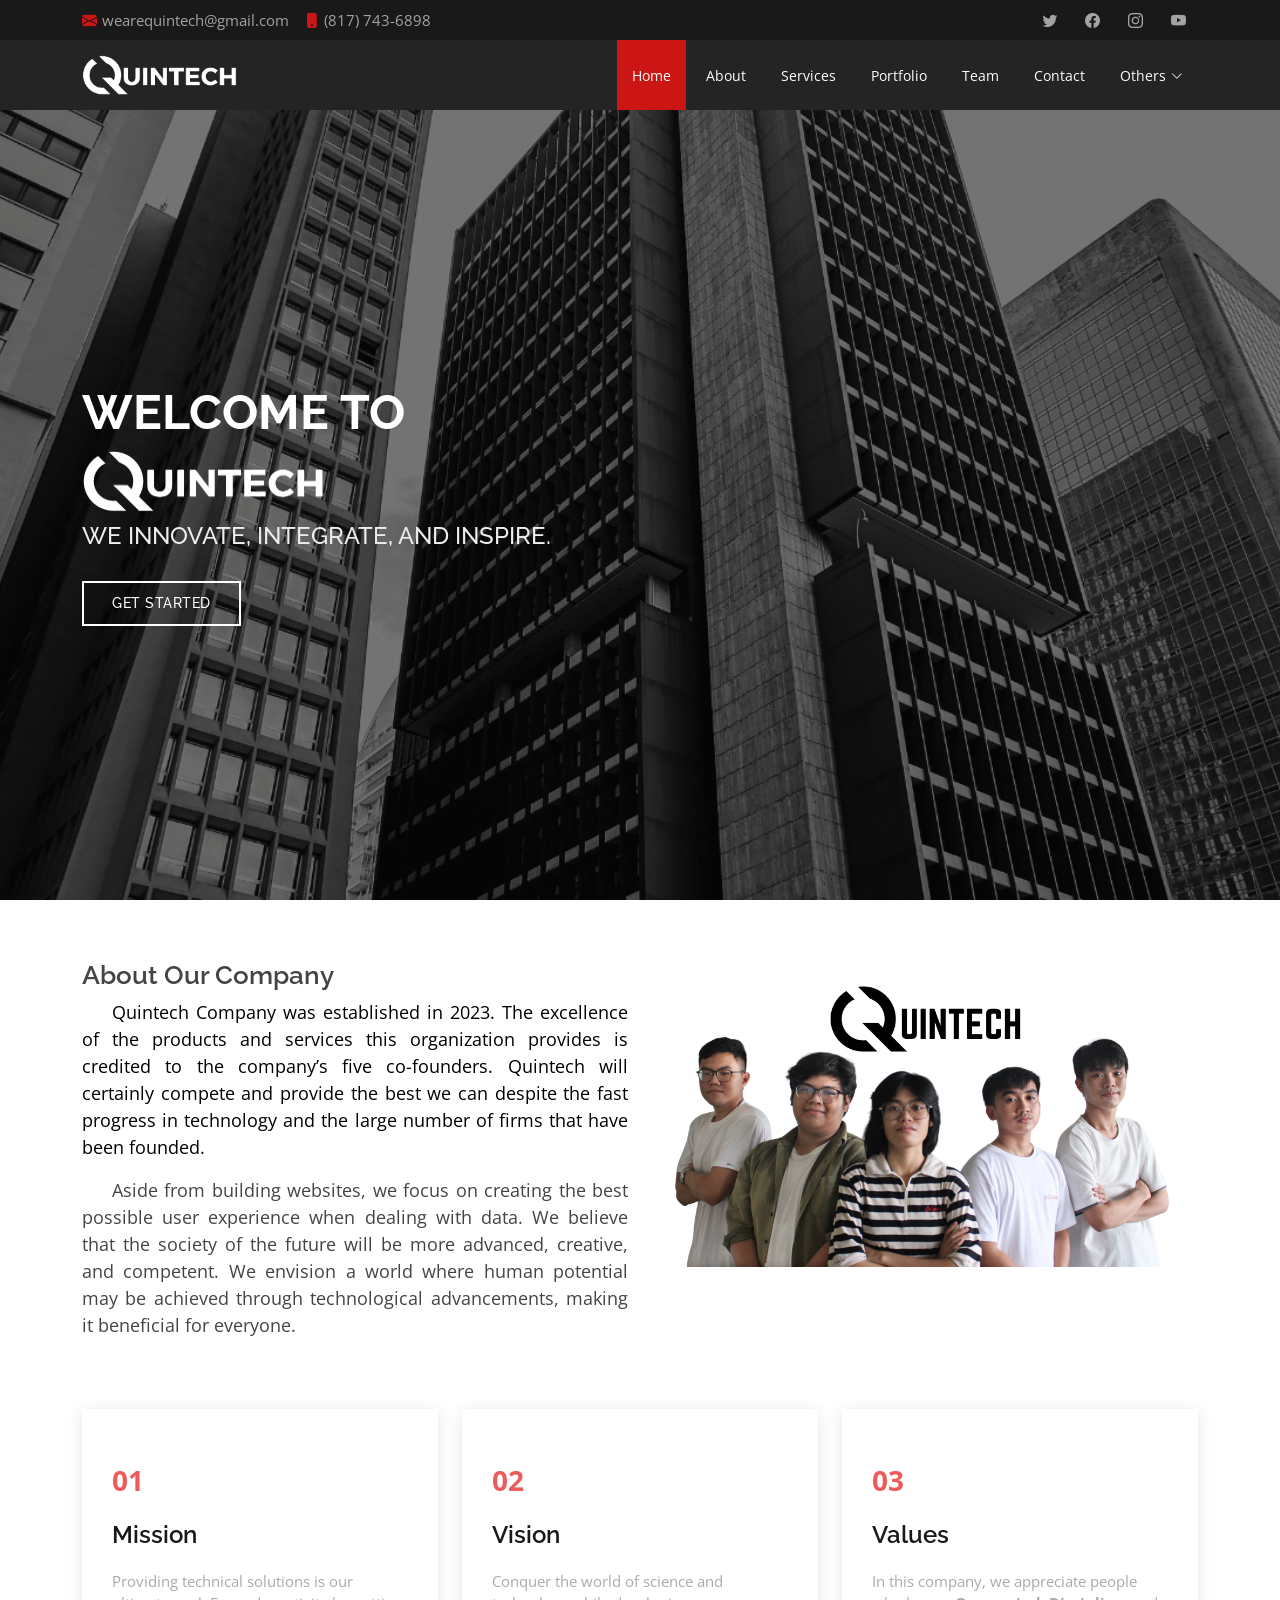
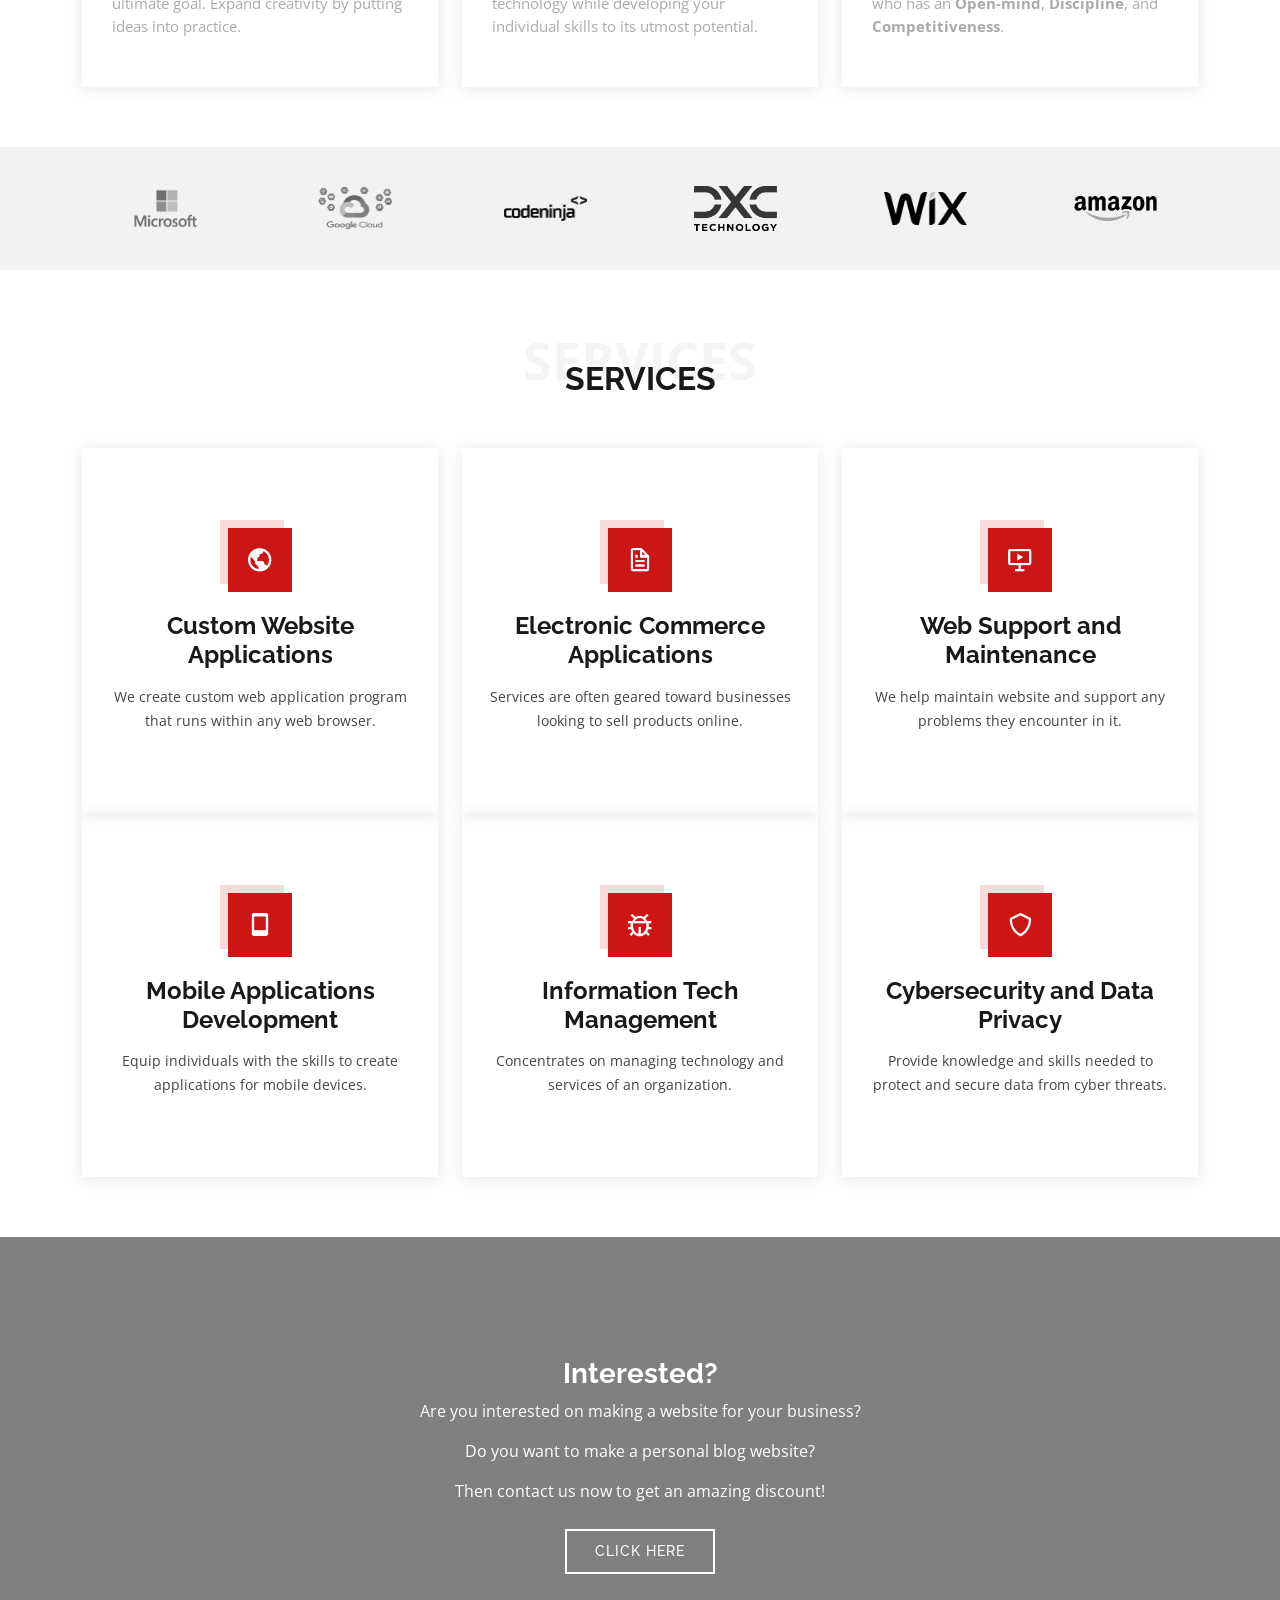
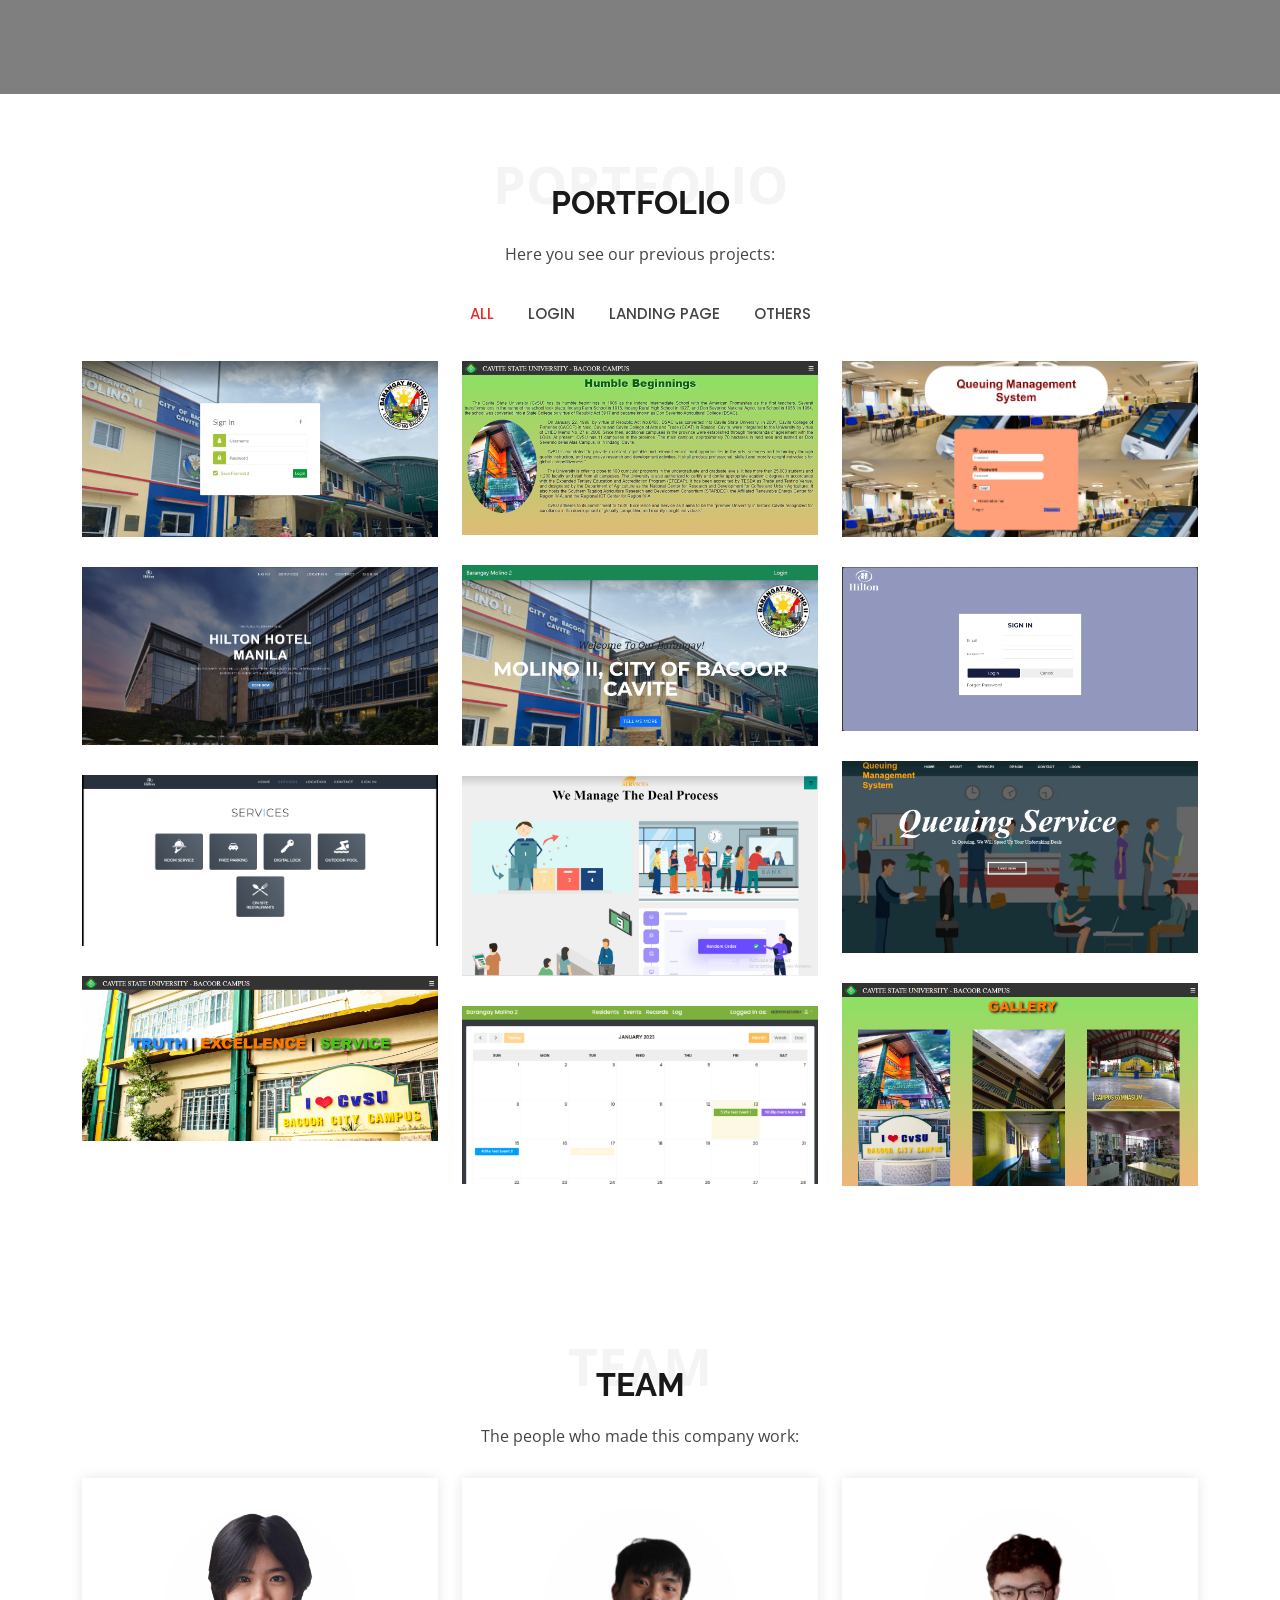
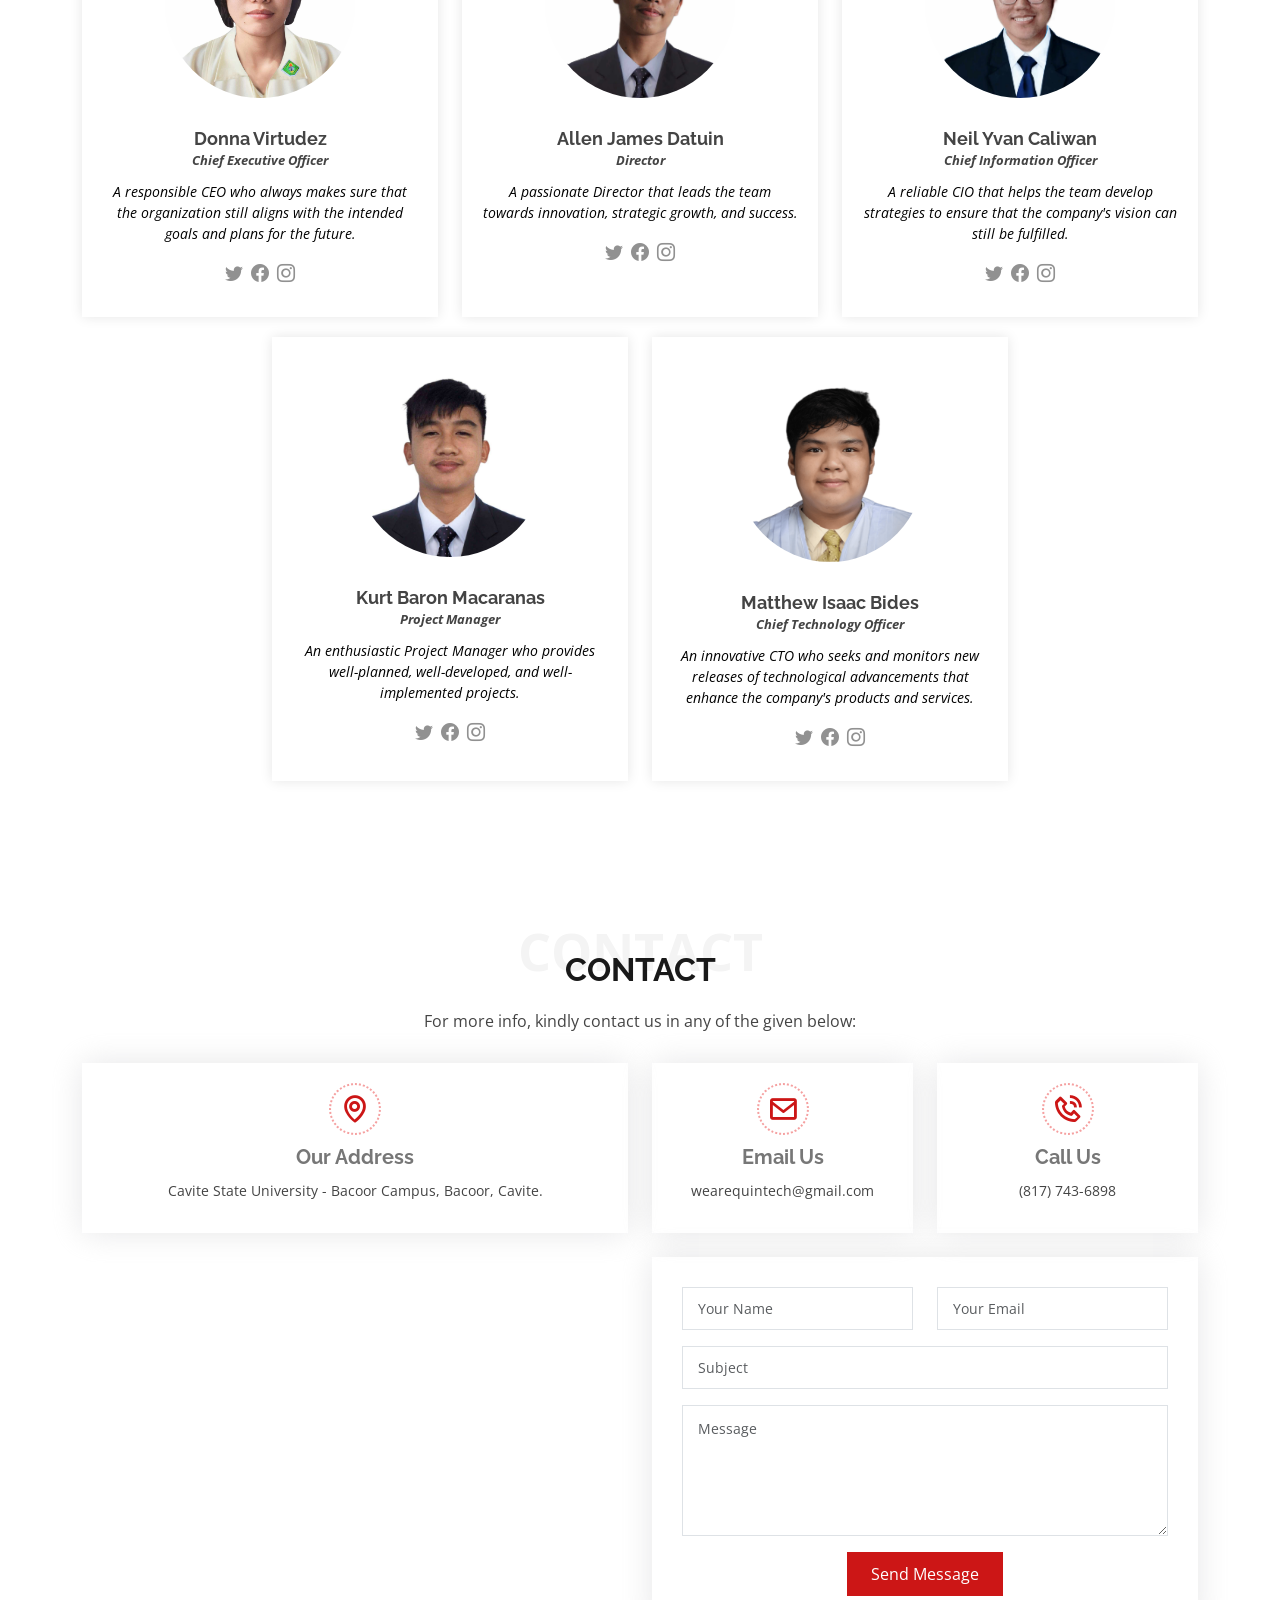
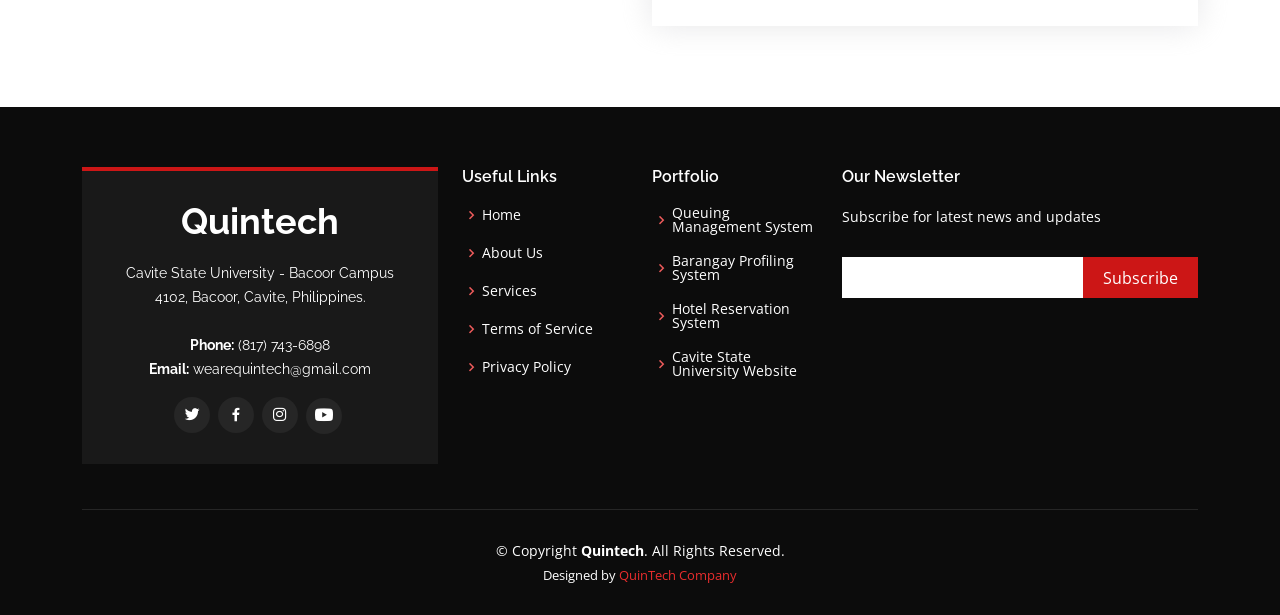
<file: index.html>
<!DOCTYPE html>
<html lang="en">

<head>
  <meta charset="utf-8">
  <meta content="width=device-width, initial-scale=1.0" name="viewport">

  <title>QuinTech</title>
  <meta content="" name="description">
  <meta content="" name="keywords">

  <!-- Favicons -->
  <link href="assets/img/fav.png" rel="icon">
  <link href="assets/img/apple-touch-icon.png" rel="apple-touch-icon">

  <!-- Google Fonts -->
  <link href="https://fonts.googleapis.com/css?family=Open+Sans:300,300i,400,400i,600,600i,700,700i|Raleway:300,300i,400,400i,500,500i,600,600i,700,700i|Poppins:300,300i,400,400i,500,500i,600,600i,700,700i" rel="stylesheet">

  <!-- Vendor CSS Files -->
  <link href="assets/vendor/aos/aos.css" rel="stylesheet">
  <link href="assets/vendor/bootstrap/css/bootstrap.min.css" rel="stylesheet">
  <link href="assets/vendor/bootstrap-icons/bootstrap-icons.css" rel="stylesheet">
  <link href="assets/vendor/boxicons/css/boxicons.min.css" rel="stylesheet">
  <link href="assets/vendor/glightbox/css/glightbox.min.css" rel="stylesheet">
  <link href="assets/vendor/swiper/swiper-bundle.min.css" rel="stylesheet">

  <!-- Template Main CSS File -->
  <link href="assets/css/style.css" rel="stylesheet">

  <!-- =======================================================
  * Template Name: Day
  * Updated: Sep 18 2023 with Bootstrap v5.3.2
  * Template URL: https://bootstrapmade.com/day-multipurpose-html-template-for-free/
  * Author: BootstrapMade.com
  * License: https://bootstrapmade.com/license/
  ======================================================== -->
</head>

<body >

  <!-- ======= Top Bar ======= -->
  <section id="topbar" class="d-flex align-items-center">
    <div class="container d-flex justify-content-center justify-content-md-between">
      <div class="contact-info d-flex align-items-center">
        <i class="bi bi-envelope-fill"></i><a href="mailto:wearequintech@gmail.com">wearequintech@gmail.com</a>
        <i class="bi bi-phone-fill phone-icon"></i> (817) 743-6898
      </div>
      <div class="social-links d-none d-md-block">
        <a href="https://twitter.com/QuintechCompany" class="twitter"><i class="bi bi-twitter"></i></a>
        <a href="https://www.facebook.com/profile.php?id=61553035555073" class="facebook"><i class="bi bi-facebook"></i></a>
        <a href="https://instagram.com/wearequintech?igshid=ZDNjOWIyZ3AxbTV1" class="instagram"><i class="bi bi-instagram"></i></a>
		<a href="https://www.youtube.com/@QuinTechOfficial/featured" class="instagram"><i class="bi bi-youtube"></i></a>
      </div>
    </div>
  </section>

  <!-- ======= Header ======= -->
  <header id="header" class="d-flex align-items-center">
    <div class="container d-flex align-items-center justify-content-between">
		
	  
      <!-- Uncomment below if you prefer to use an image logo -->
      <a href="index.html" class="logo"><img src="assets/img/logo.png" alt="" class="img-fluid"></a>

      <nav id="navbar" class="navbar">
        <ul>
          <li><a class="nav-link scrollto active" href="#hero">Home</a></li>
          <li><a class="nav-link scrollto" href="#about">About</a></li>
          <li><a class="nav-link scrollto" href="#services">Services</a></li>
          <li><a class="nav-link scrollto " href="#portfolio">Portfolio</a></li>
          <li><a class="nav-link scrollto" href="#team">Team</a></li>
		  <li><a class="nav-link scrollto" href="#contact">Contact</a></li>
          <li class="dropdown"><a href="#"><span>Others</span> <i class="bi bi-chevron-down"></i></a>
            <ul>
              <li><a href="Terms and Conditions for Quintech - TermsFeed.html">Terms of Service</a></li>
			  <li><a href="Privacy Policy for Quintech - TermsFeed.html">Privacy Policy</a></li>
              </li>
            </ul>
          </li>
          
        </ul>
        <i class="bi bi-list mobile-nav-toggle"></i>
      </nav><!-- .navbar -->

    </div>
  </header><!-- End Header -->

  <!-- ======= Hero Section ======= -->
  <section id="hero" class="d-flex align-items-center" >
    <div class="container position-relative" data-aos="fade-up" data-aos-delay="500">
      <h1 >Welcome to</h1>
	  <img src="assets/img/logo.png" alt="" class="img-fluid" style="width: 250px; margin-bottom:10px; ">
      <h2 >WE INNOVATE, INTEGRATE, AND INSPIRE.</h2>
      <a href="#about" class="btn-get-started scrollto" >Get Started</a>
    </div>
  </section><!-- End Hero -->

  <main id="main">

    <!-- ======= About Section ======= -->
    <section id="about" class="about">
      <div class="container">

        <div class="row">
          <div class="col-lg-6 order-1 order-lg-2" data-aos="fade-left">
            <img src="assets/img/team.png" class="img-fluid" alt="">
          </div>
          <div class="col-lg-6 pt-4 pt-lg-0 order-2 order-lg-1 content" data-aos="fade-right">
            <h3>About Our Company</h3>
            <p style="text-indent: 30px; font-size:18px; text-align: justify; color: #000;">
              Quintech Company was established in 2023. The excellence of the products and services this organization provides is credited to the company’s five co-founders. Quintech will certainly compete and provide the best we can despite the fast progress in technology and the large number of firms that have been founded.
            </p>
            <p style="text-indent: 30px; font-size:18px; text-align: justify;">
              Aside from building websites, we focus on creating the best possible user experience when dealing with data. We believe that the society of the future will be more advanced, creative, and competent. We envision a world where human potential may be achieved through technological advancements, making it beneficial for everyone.
            </p>
          </div>
        </div>

      </div>
    </section><!-- End About Section -->

    <!-- ======= Why Us Section ======= -->
    <section id="why-us" class="why-us">
      <div class="container">

        <div class="row">

          <div class="col-lg-4" data-aos="fade-up">
            <div class="box">
              <span>01</span>
              <h4>Mission</h4>
              <p>Providing technical solutions is our ultimate goal. Expand creativity by putting ideas into practice.</p>
            </div>
          </div>

          <div class="col-lg-4 mt-4 mt-lg-0" data-aos="fade-up" data-aos-delay="150">
            <div class="box">
              <span>02</span>
              <h4>Vision</h4>
              <p>Conquer the world of science and technology while developing your individual skills to its utmost potential.</p>
            </div>
          </div>

          <div class="col-lg-4 mt-4 mt-lg-0" data-aos="fade-up" data-aos-delay="300">
            <div class="box">
              <span>03</span>
              <h4> Values</h4>
			  <p></p>
			  <p></p>
              <p>In this company, we appreciate people who has an <strong>Open-mind</strong>, <strong>Discipline</strong>,  and <strong>Competitiveness</strong>.</p> 

            </div>
          </div>	

        </div>

      </div>
    </section><!-- End Why Us Section -->

    <!-- ======= Clients Section ======= -->
    <section id="clients" class="clients">
      <div class="container" data-aos="zoom-in">

        <div class="row d-flex align-items-center">

          <div class="col-lg-2 col-md-4 col-6">
            <img src="assets/img/clients/mc.png" class="img-fluid" alt="">
          </div>

          <div class="col-lg-2 col-md-4 col-6">
            <img src="assets/img/clients/gc.png" class="img-fluid" alt="">
          </div>

          <div class="col-lg-2 col-md-4 col-6">
            <img src="assets/img/clients/cd.png" class="img-fluid" alt="">
          </div>

          <div class="col-lg-2 col-md-4 col-6">
            <img src="assets/img/clients/dxc.png" class="img-fluid" alt="">
          </div>

          <div class="col-lg-2 col-md-4 col-6">
            <img src="assets/img/clients/wix.png" class="img-fluid" alt="">
          </div>

          <div class="col-lg-2 col-md-4 col-6">
            <img src="assets/img/clients/am.png" class="img-fluid" alt="">
          </div>

        </div>

      </div>
    </section><!-- End Clients Section -->

    <!-- ======= Services Section ======= -->
    <section id="services" class="services">
      <div class="container">

        <div class="section-title">
          <span>Services</span>
          <h2>Services</h2>
          <p></p>
        </div>

        <div class="row">
          <div class="col-lg-4 col-md-6 d-flex align-items-stretch" data-aos="fade-up">
            <div class="icon-box">
              <div class="icon"><i class="bx bx-world"></i></div>
              <h4><a href="">Custom Website Applications</a></h4>
              <p>We create custom web application program that runs within any web browser. </p>
            </div>
          </div>

          <div class="col-lg-4 col-md-6 d-flex align-items-stretch mt-4 mt-md-0" data-aos="fade-up" data-aos-delay="150">
            <div class="icon-box">
              <div class="icon"><i class="bx bx-file"></i></div>
              <h4><a href="">Electronic Commerce Applications</a></h4>
              <p>Services are often geared toward businesses looking to sell products online.</p>
            </div>
          </div>

          <div class="col-lg-4 col-md-6 d-flex align-items-stretch mt-4 mt-lg-0" data-aos="fade-up" data-aos-delay="300">
            <div class="icon-box">
              <div class="icon"><i class="bx bx-slideshow"></i></div>
              <h4><a href="">Web Support and Maintenance</a></h4>
              <p>We help maintain website and support any problems they encounter in it.</p>
            </div>
          </div>
			<div class="col-lg-4 col-md-6 d-flex align-items-stretch" data-aos="fade-up">
            <div class="icon-box">
              <div class="icon"><i class="bx bx-mobile"></i></div>
              <h4><a href="">Mobile Applications Development</a></h4>
              <p> Equip individuals with the skills to create applications for mobile devices. </p>
            </div>
          </div>

          <div class="col-lg-4 col-md-6 d-flex align-items-stretch mt-4 mt-md-0" data-aos="fade-up" data-aos-delay="150">
            <div class="icon-box">
              <div class="icon"><i class="bx bx-bug"></i></div>
              <h4><a href="">Information Tech Management</a></h4>
              <p>Concentrates on managing technology and services of an organization.</p>
            </div>
          </div>

          <div class="col-lg-4 col-md-6 d-flex align-items-stretch mt-4 mt-lg-0" data-aos="fade-up" data-aos-delay="300">
            <div class="icon-box">
              <div class="icon"><i class="bx bx-shield"></i></div>
              <h4><a href="">Cybersecurity and Data Privacy</a></h4>
              <p>Provide knowledge and skills needed to protect and secure data from cyber threats.</p>
            </div>
          </div>
          

        </div>

      </div>
    </section><!-- End Services Section -->

    <!-- ======= Cta Section ======= -->
    <section id="cta" class="cta">
      <div class="container" data-aos="zoom-in">

        <div class="text-center">
          <h3>Interested?</h3>
          <p> Are you interested on making a website for your business?</p><p> Do you want to make a personal blog website? </p><p>Then contact us now to get an amazing discount!</p>
          <a class="cta-btn" href="mailto:wearequintech@gmail.com">CLICK HERE</a>
        </div>

      </div>
    </section><!-- End Cta Section -->

    <!-- ======= Portfolio Section ======= -->
    <section id="portfolio" class="portfolio">
      <div class="container">

        <div class="section-title">
          <span>Portfolio</span>
          <h2>Portfolio</h2>
          <p>Here you see our previous projects:</p>
        </div>

        <div class="row" data-aos="fade-up">
          <div class="col-lg-12 d-flex justify-content-center">
            <ul id="portfolio-flters">
              <li data-filter="*" class="filter-active">All</li>
              <li data-filter=".filter-app">Login</li>
              <li data-filter=".filter-card">Landing Page</li>
              <li data-filter=".filter-web">Others</li>
            </ul>
          </div>
        </div>

        <div class="row portfolio-container" data-aos="fade-up" data-aos-delay="150">

          <div class="col-lg-4 col-md-6 portfolio-item filter-app">
            <img src="assets/img/portfolio/login1.png" class="img-fluid" alt="">
            <div class="portfolio-info">
              <h4>Profiling System</h4>
              <p>Login Page</p>
              <a href="assets/img/portfolio/login1.png" data-gallery="portfolioGallery" class="portfolio-lightbox preview-link" title="Profiling System: Login Page"><i class="bx bx-plus"></i></a>
              <a href="portfolio-details1.html" class="details-link" title="More Details"><i class="bx bx-link"></i></a>
            </div>
          </div>

          <div class="col-lg-4 col-md-6 portfolio-item filter-web">
            <img src="assets/img/portfolio/others1.png" class="img-fluid" alt="">
            <div class="portfolio-info">
              <h4>CvSU Website </h4>
              <p>About Page</p>
              <a href="assets/img/portfolio/others1.png" data-gallery="portfolioGallery" class="portfolio-lightbox preview-link" title="CvSU Website: About Page"><i class="bx bx-plus"></i></a>
              <a href="portfolio-details3.html" class="details-link" title="More Details"><i class="bx bx-link"></i></a>
            </div>
          </div>

          <div class="col-lg-4 col-md-6 portfolio-item filter-app">
            <img src="assets/img/portfolio/login2.png" class="img-fluid" alt="">
            <div class="portfolio-info">
              <h4>Queuing Management System</h4>
              <p>Login Page</p>
              <a href="assets/img/portfolio/login2.png" data-gallery="portfolioGallery" class="portfolio-lightbox preview-link" title="Queuing Management System: Login Page"><i class="bx bx-plus"></i></a>
              <a href="portfolio-details.html" class="details-link" title="More Details"><i class="bx bx-link"></i></a>
            </div>
          </div>

          <div class="col-lg-4 col-md-6 portfolio-item filter-card">
            <img src="assets/img/portfolio/index1.png" class="img-fluid" alt="">
            <div class="portfolio-info">
              <h4>Profiling System</h4>
              <p>Landing Page</p>
              <a href="assets/img/portfolio/index1.png" data-gallery="portfolioGallery" class="portfolio-lightbox preview-link" title="Profiling System: Landing Page"><i class="bx bx-plus"></i></a>
              <a href="portfolio-details1.html" class="details-link" title="More Details"><i class="bx bx-link"></i></a>
            </div>
          </div>

         

          <div class="col-lg-4 col-md-6 portfolio-item filter-app">
            <img src="assets/img/portfolio/login3.jpg" class="img-fluid" alt="">
            <div class="portfolio-info">
              <h4>Hotel Reservation System</h4>
              <p>Login Page</p>
              <a href="assets/img/portfolio/login3.jpg" data-gallery="portfolioGallery" class="portfolio-lightbox preview-link" title="Hotel Reservation System: Login Page"><i class="bx bx-plus"></i></a>
              <a href="portfolio-details2.html" class="details-link" title="More Details"><i class="bx bx-link"></i></a>
            </div>
          </div>

          <div class="col-lg-4 col-md-6 portfolio-item filter-card">
            <img src="assets/img/portfolio/index2.png" class="img-fluid" alt="">
            <div class="portfolio-info">
              <h4>Hotel Reservation System</h4>
              <p>Landing Page</p>
              <a href="assets/img/portfolio/index2.png" data-gallery="portfolioGallery" class="portfolio-lightbox preview-link" title="Hotel Reservation System: Landing Page"><i class="bx bx-plus"></i></a>
              <a href="portfolio-details2.html" class="details-link" title="More Details"><i class="bx bx-link"></i></a>
            </div>
          </div>

          <div class="col-lg-4 col-md-6 portfolio-item filter-card">
            <img src="assets/img/portfolio/index3.png" class="img-fluid" alt="">
            <div class="portfolio-info">
              <h4>Queuing Management System</h4>
              <p>Landing Page</p>
              <a href="assets/img/portfolio/index3.png" data-gallery="portfolioGallery" class="portfolio-lightbox preview-link" title="Queuing Management System: Landing Page"><i class="bx bx-plus"></i></a>
              <a href="portfolio-details.html" class="details-link" title="More Details"><i class="bx bx-link"></i></a>
            </div>
          </div>

          <div class="col-lg-4 col-md-6 portfolio-item filter-web">
            <img src="assets/img/portfolio/others3.png" class="img-fluid" alt="">
            <div class="portfolio-info">
              <h4>Hotel Reservation System</h4>
              <p>Services</p>
              <a href="assets/img/portfolio/others3.png" data-gallery="portfolioGallery" class="portfolio-lightbox preview-link" title="Hotel Reservation System: Services"><i class="bx bx-plus"></i></a>
              <a href="portfolio-details2.html" class="details-link" title="More Details"><i class="bx bx-link"></i></a>
            </div>
          </div>
		  
		  
		  <div class="col-lg-4 col-md-6 portfolio-item filter-web">
            <img src="assets/img/portfolio/others4.png" class="img-fluid" alt="">
            <div class="portfolio-info">
              <h4>Queuing Management System</h4>
              <p>Services</p>
              <a href="assets/img/portfolio/others4.png" data-gallery="portfolioGallery" class="portfolio-lightbox preview-link" title="Queuing Management System: Services"><i class="bx bx-plus"></i></a>
              <a href="portfolio-details.html" class="details-link" title="More Details"><i class="bx bx-link"></i></a>
            </div>
          </div>
		  
		  
		
		<div class="col-lg-4 col-md-6 portfolio-item filter-card">
            <img src="assets/img/portfolio/index4.png" class="img-fluid" alt="">
            <div class="portfolio-info">
              <h4>CvSU Website</h4>
              <p>Landing Page</p>
              <a href="assets/img/portfolio/index4.png" data-gallery="portfolioGallery" class="portfolio-lightbox preview-link" title="CvSU Website: Landing Page"><i class="bx bx-plus"></i></a>
              <a href="portfolio-details3.html" class="details-link" title="More Details"><i class="bx bx-link"></i></a>
            </div>
          </div>
		  <div class="col-lg-4 col-md-6 portfolio-item filter-web">
            <img src="assets/img/portfolio/others5.png" class="img-fluid" alt="">
            <div class="portfolio-info">
              <h4>CvSU Website</h4>
              <p>Gallery</p>
              <a href="assets/img/portfolio/others5.png" data-gallery="portfolioGallery" class="portfolio-lightbox preview-link" title="CvSU Website: Gallery"><i class="bx bx-plus"></i></a>
              <a href="portfolio-details3.html" class="details-link" title="More Details"><i class="bx bx-link"></i></a>
            </div>
          </div>
		  
		   <div class="col-lg-4 col-md-6 portfolio-item filter-web">
            <img src="assets/img/portfolio/others2.png" class="img-fluid" alt="">
            <div class="portfolio-info">
              <h4>Profiling System</h4>
              <p>Events </p>
              <a href="assets/img/portfolio/others2.png" data-gallery="portfolioGallery" class="portfolio-lightbox preview-link" title="Profiling System: Events"><i class="bx bx-plus"></i></a>
              <a href="portfolio-details1.html" class="details-link" title="More Details"><i class="bx bx-link"></i></a>
            </div>
          </div>
        </div>

      </div>
    </section><!-- End Portfolio Section -->

    <!-- ======= Pricing Section ======= -->


    <!-- ======= Team Section ======= -->
    <section id="team" class="team">
      <div class="container">

        <div class="section-title">
          <span>Team</span>
          <h2>Team</h2>
          <p>The people who made this company work:</p>
        </div>

        <div class="row">
          <div class="col-lg-4 col-md-6 d-flex align-items-stretch" data-aos="zoom-in">
            <div class="member">
              <img src="assets/img/team/t5.jpg" alt="">
              <h4>Donna Virtudez</h4>
              <span><Strong>Chief Executive Officer</Strong></span>
              <p style="color: #000000">
                A responsible CEO who always makes sure that the organization still aligns with the intended goals and plans for the future.
              </p>
              <div class="social">
                <a href="https://x.com/dddoughna?t=AOjHvikbPdb2zIkggsPD1Q&s=09"><i class="bi bi-twitter"></i></a>
                <a href="https://www.facebook.com/"><i class="bi bi-facebook"></i></a>
                <a href="https://www.instagram.com/donnapauline_?utm_source=ig_web_button_share_sheet&igsh=ZDNlZDc0MzIxNw=="><i class="bi bi-instagram"></i></a>
              </div>
            </div>
          </div>

          <div class="col-lg-4 col-md-6 d-flex align-items-stretch" data-aos="zoom-in">
            <div class="member">
              <img src="assets/img/team/t1.jpg" alt="">
              <h4>Allen James Datuin</h4>
              <span><strong>Director</strong></span>
              <p style="color: #000000">
                A passionate Director that leads the team towards innovation, strategic growth, and success.
              </p>
              <div class="social">
                <a href="https://x.com/i/flow/login"><i class="bi bi-twitter"></i></a>
                <a href="https://www.facebook.com/Ajames.datuin0901"><i class="bi bi-facebook"></i></a>
                <a href="https://www.instagram.com/allenski_01?utm_source=ig_web_button_share_sheet&igsh=ZDNlZDc0MzIxNw=="><i class="bi bi-instagram"></i></a>
              </div>
            </div>
          </div>

          <div class="col-lg-4 col-md-6 d-flex align-items-stretch" data-aos="zoom-in">
            <div class="member">
              <img src="assets/img/team/t3.jpg" alt="">
              <h4>Neil Yvan Caliwan</h4>
              <span><strong>Chief Information Officer</strong></span>
              <p style="color: #000000">
                A reliable CIO that helps the team develop strategies to ensure that the company's vision can still be fulfilled.
              </p>
              <div class="social">
				<a href="https://x.com/i/flow/login"><i class="bi bi-twitter"></i></a>
                <a href="https://www.facebook.com/"><i class="bi bi-facebook"></i></a>
                <a href="https://www.instagram.com/near_yvanuhh?utm_source=ig_web_button_share_sheet&igsh=ZDNlZDc0MzIxNw=="><i class="bi bi-instagram"></i></a>
              </div>
            </div>
          </div>
		  
		  <div class="col-lg-4 col-md-6 d-flex align-items-stretch" data-aos="zoom-in" style="margin-left: auto;">
            <div class="member">
              <img src="assets/img/team/t2.jpg" alt="" >
              <h4>Kurt Baron Macaranas</h4>
              <span><strong>Project Manager</strong></span>
              <p style="color: #000000">
                An enthusiastic Project Manager who provides well-planned, well-developed, and well-implemented projects.
              </p>
              <div class="social">
				<a href="https://x.com/i/flow/login"><i class="bi bi-twitter"></i></a>
                <a href="https://www.facebook.com/"><i class="bi bi-facebook"></i></a>
                <a href="https://www.instagram.com/macskurt?utm_source=ig_web_button_share_sheet&igsh=ZDNlZDc0MzIxNw=="><i class="bi bi-instagram"></i></a>
              </div>
            </div>
          </div>
		  

          <div class="col-lg-4 col-md-6 d-flex align-items-stretch" data-aos="zoom-in" style="margin-right: auto;">
            <div class="member">
              <img src="assets/img/team/t4.png" alt="">
              <h4>Matthew Isaac Bides</h4>
              <span><strong>Chief Technology Officer</strong></span>
              <p style="color: #000000">
                An innovative CTO who seeks and monitors new releases of technological advancements that enhance the company's products and services.
              </p>
              <div class="social">
                <a href="https://twitter.com/BidesIsaac"><i class="bi bi-twitter"></i></a>
                <a href="https://www.facebook.com/lagingbadtrip.namakulet"><i class="bi bi-facebook"></i></a>
                <a href="https://www.instagram.com/matt_bides/"><i class="bi bi-instagram"></i></a>
              </div>
            </div>
          </div>

          

        </div>

      </div>
    </section><!-- End Team Section -->

    <!-- ======= Contact Section ======= -->
    <section id="contact" class="contact">
      <div class="container">

        <div class="section-title">
          <span>Contact</span>
          <h2>Contact</h2>
          <p>For more info, kindly contact us in any of the given below:</p>
        </div>

        <div class="row" data-aos="fade-up">
          <div class="col-lg-6">
            <div class="info-box mb-4">
              <i class="bx bx-map"></i>
              <h3>Our Address</h3>
              <p>Cavite State University - Bacoor Campus, Bacoor, Cavite.</p>
            </div>
          </div>

          <div class="col-lg-3 col-md-6">
            <div class="info-box  mb-4">
              <i class="bx bx-envelope"></i>
              <h3>Email Us</h3>
              <p>wearequintech@gmail.com</p>
            </div>
          </div>

          <div class="col-lg-3 col-md-6">
            <div class="info-box  mb-4">
              <i class="bx bx-phone-call"></i>
              <h3>Call Us</h3>
              <p>(817) 743-6898</p>
            </div>
          </div>

        </div>

        <div class="row" data-aos="fade-up">

          <div class="col-lg-6 ">
            <iframe class="mb-4 mb-lg-0" src="https://www.google.com/maps/embed?pb=!1m18!1m12!1m3!1d7728.492551893659!2d120.98262883794918!3d14.412961712080733!2m3!1f0!2f0!3f0!3m2!1i1024!2i768!4f13.1!3m3!1m2!1s0x3397d22f4810979f%3A0xaf0dae4457b7d498!2sCavite%20State%20University%20-%20Bacoor%20Campus!5e0!3m2!1sen!2sph!4v1698966659589!5m2!1sen!2sph" frameborder="0" style="border:0; width: 100%; height: 384px;" allowfullscreen></iframe>
          </div>

          <div class="col-lg-6">
            <form action="forms/contact.php" method="post" role="form" class="php-email-form">
              <div class="row">
                <div class="col-md-6 form-group">
                  <input type="text" name="name" class="form-control" id="name" placeholder="Your Name" required>
                </div>
                <div class="col-md-6 form-group mt-3 mt-md-0">
                  <input type="email" class="form-control" name="email" id="email" placeholder="Your Email" required>
                </div>
              </div>
              <div class="form-group mt-3">
                <input type="text" class="form-control" name="subject" id="subject" placeholder="Subject" required>
              </div>
              <div class="form-group mt-3">
                <textarea class="form-control" name="message" rows="5" placeholder="Message" required></textarea>
              </div>
              <div class="my-3">
                <div class="loading">Loading</div>
                <div class="error-message"></div>
                <div class="sent-message">Your message has been sent. Thank you!</div>
              </div>
              <div class="text-center"><button type="submit">Send Message</button></div>
            </form>
          </div>

        </div>

      </div>
    </section><!-- End Contact Section -->

  </main><!-- End #main -->

  <!-- ======= Footer ======= -->
  <footer id="footer">
    <div class="footer-top">
      <div class="container">
        <div class="row">

          <div class="col-lg-4 col-md-6">
            <div class="footer-info">
              <h3>Quintech</h3>
              <p>
                Cavite State University - Bacoor Campus <br>
                4102, Bacoor, Cavite, Philippines.<br><br>
                <strong>Phone:</strong> (817) 743-6898<br>
                <strong>Email:</strong> wearequintech@gmail.com<br>
              </p>
              <div class="social-links mt-3">
                <a href="https://twitter.com/QuintechCompany" class="twitter"><i class="bx bxl-twitter"></i></a>
                <a href="https://www.facebook.com/profile.php?id=61553035555073" class="facebook"><i class="bx bxl-facebook"></i></a>
                <a href="https://instagram.com/wearequintech?igshid=ZDNjOWIyZ3AxbTV1" class="instagram"><i class="bx bxl-instagram"></i></a>
				<a href="https://www.youtube.com/@QuinTechOfficial/featured" class="instagram"><i class="bi bi-youtube"></i></a>
              </div>
            </div>
          </div>

          <div class="col-lg-2 col-md-6 footer-links">
            <h4>Useful Links</h4>
            <ul>
              <li><i class="bx bx-chevron-right"></i> <a href="#hero">Home</a></li>
              <li><i class="bx bx-chevron-right"></i> <a href="#about">About Us</a></li>
              <li><i class="bx bx-chevron-right"></i> <a href="#services">Services</a></li>
              <li><i class="bx bx-chevron-right"></i> <a href="Terms and Conditions for Quintech - TermsFeed.html">Terms of Service</a></li>
              <li><i class="bx bx-chevron-right"></i> <a href="Privacy Policy for Quintech - TermsFeed.html">Privacy Policy</a></li>
            </ul>
          </div>

        <div class="col-lg-2 col-md-6 footer-links">
            <h4>Portfolio</h4>
            <ul>
              <li><i class="bx bx-chevron-right"></i> <a href="portfolio-details.html">Queuing Management System</a></li>
              <li><i class="bx bx-chevron-right"></i> <a href="portfolio-details1.html">Barangay Profiling System</a></li>
              <li><i class="bx bx-chevron-right"></i> <a href="portfolio-details2.html">Hotel Reservation System</a></li>
              <li><i class="bx bx-chevron-right"></i> <a href="portfolio-details3.html">Cavite State University Website</a></li>
            </ul>
          </div>

          <div class="col-lg-4 col-md-6 footer-newsletter">
            <h4>Our Newsletter</h4>
            <p>Subscribe for latest news and updates</p>
            <form>
              <input type="email" name="email"><input type="submit" value="Subscribe">
            </form>

          </div>

        </div>
      </div>
    </div>

    <div class="container">
      <div class="copyright">
        &copy; Copyright <strong><span>Quintech</span></strong>. All Rights Reserved.
      </div>
      <div class="credits">
        <!-- All the links in the footer should remain intact. -->
        <!-- You can delete the links only if you purchased the pro version. -->
        <!-- Licensing information: https://bootstrapmade.com/license/ -->
        <!-- Purchase the pro version with working PHP/AJAX contact form: https://bootstrapmade.com/day-multipurpose-html-template-for-free/ -->
        Designed by <a href="https://bootstrapmade.com/">QuinTech Company</a>
      </div>
    </div>
  </footer><!-- End Footer -->

  <a href="#" class="back-to-top d-flex align-items-center justify-content-center"><i class="bi bi-arrow-up-short"></i></a>
  <div id="preloader"></div>

  <!-- Vendor JS Files -->
  <script src="assets/vendor/aos/aos.js"></script>
  <script src="assets/vendor/bootstrap/js/bootstrap.bundle.min.js"></script>
  <script src="assets/vendor/glightbox/js/glightbox.min.js"></script>
  <script src="assets/vendor/isotope-layout/isotope.pkgd.min.js"></script>
  <script src="assets/vendor/swiper/swiper-bundle.min.js"></script>
  <script src="assets/vendor/php-email-form/validate.js"></script>

  <!-- Template Main JS File -->
  <script src="assets/js/main.js"></script>

</body>

</html>
</file>
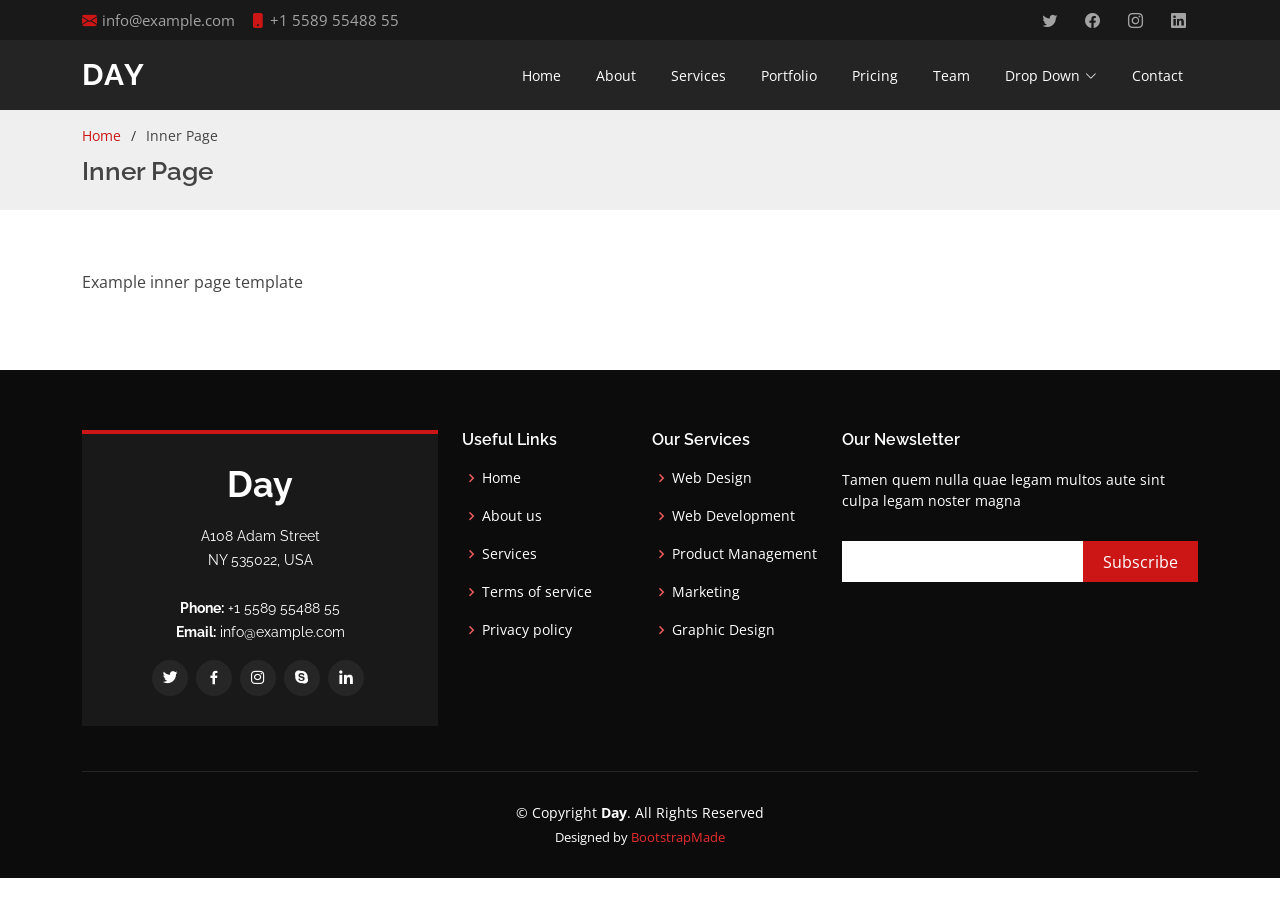
<file: inner-page.html>
<!DOCTYPE html>
<html lang="en">

<head>
  <meta charset="utf-8">
  <meta content="width=device-width, initial-scale=1.0" name="viewport">

  <title>Inner Page - Day Bootstrap Template</title>
  <meta content="" name="description">
  <meta content="" name="keywords">

  <!-- Favicons -->
  <link href="assets/img/favicon.png" rel="icon">
  <link href="assets/img/apple-touch-icon.png" rel="apple-touch-icon">

  <!-- Google Fonts -->
  <link href="https://fonts.googleapis.com/css?family=Open+Sans:300,300i,400,400i,600,600i,700,700i|Raleway:300,300i,400,400i,500,500i,600,600i,700,700i|Poppins:300,300i,400,400i,500,500i,600,600i,700,700i" rel="stylesheet">

  <!-- Vendor CSS Files -->
  <link href="assets/vendor/aos/aos.css" rel="stylesheet">
  <link href="assets/vendor/bootstrap/css/bootstrap.min.css" rel="stylesheet">
  <link href="assets/vendor/bootstrap-icons/bootstrap-icons.css" rel="stylesheet">
  <link href="assets/vendor/boxicons/css/boxicons.min.css" rel="stylesheet">
  <link href="assets/vendor/glightbox/css/glightbox.min.css" rel="stylesheet">
  <link href="assets/vendor/swiper/swiper-bundle.min.css" rel="stylesheet">

  <!-- Template Main CSS File -->
  <link href="assets/css/style.css" rel="stylesheet">

  <!-- =======================================================
  * Template Name: Day
  * Updated: Sep 18 2023 with Bootstrap v5.3.2
  * Template URL: https://bootstrapmade.com/day-multipurpose-html-template-for-free/
  * Author: BootstrapMade.com
  * License: https://bootstrapmade.com/license/
  ======================================================== -->
</head>

<body>

  <!-- ======= Top Bar ======= -->
  <section id="topbar" class="d-flex align-items-center">
    <div class="container d-flex justify-content-center justify-content-md-between">
      <div class="contact-info d-flex align-items-center">
        <i class="bi bi-envelope-fill"></i><a href="mailto:contact@example.com">info@example.com</a>
        <i class="bi bi-phone-fill phone-icon"></i> +1 5589 55488 55
      </div>
      <div class="social-links d-none d-md-block">
        <a href="#" class="twitter"><i class="bi bi-twitter"></i></a>
        <a href="#" class="facebook"><i class="bi bi-facebook"></i></a>
        <a href="#" class="instagram"><i class="bi bi-instagram"></i></a>
        <a href="#" class="linkedin"><i class="bi bi-linkedin"></i></i></a>
      </div>
    </div>
  </section>

  <!-- ======= Header ======= -->
  <header id="header" class="d-flex align-items-center">
    <div class="container d-flex align-items-center justify-content-between">

      <h1 class="logo"><a href="index.html">Day</a></h1>
      <!-- Uncomment below if you prefer to use an image logo -->
      <!-- <a href="index.html" class="logo"><img src="assets/img/logo.png" alt="" class="img-fluid"></a>-->

      <nav id="navbar" class="navbar">
        <ul>
          <li><a class="nav-link scrollto " href="#hero">Home</a></li>
          <li><a class="nav-link scrollto" href="#about">About</a></li>
          <li><a class="nav-link scrollto" href="#services">Services</a></li>
          <li><a class="nav-link scrollto " href="#portfolio">Portfolio</a></li>
          <li><a class="nav-link scrollto" href="#pricing">Pricing</a></li>
          <li><a class="nav-link scrollto" href="#team">Team</a></li>
          <li class="dropdown"><a href="#"><span>Drop Down</span> <i class="bi bi-chevron-down"></i></a>
            <ul>
              <li><a href="#">Drop Down 1</a></li>
              <li class="dropdown"><a href="#"><span>Deep Drop Down</span> <i class="bi bi-chevron-right"></i></a>
                <ul>
                  <li><a href="#">Deep Drop Down 1</a></li>
                  <li><a href="#">Deep Drop Down 2</a></li>
                  <li><a href="#">Deep Drop Down 3</a></li>
                  <li><a href="#">Deep Drop Down 4</a></li>
                  <li><a href="#">Deep Drop Down 5</a></li>
                </ul>
              </li>
              <li><a href="#">Drop Down 2</a></li>
              <li><a href="#">Drop Down 3</a></li>
              <li><a href="#">Drop Down 4</a></li>
            </ul>
          </li>
          <li><a class="nav-link scrollto" href="#contact">Contact</a></li>
        </ul>
        <i class="bi bi-list mobile-nav-toggle"></i>
      </nav><!-- .navbar -->

    </div>
  </header><!-- End Header -->

  <main id="main">

    <!-- ======= Breadcrumbs ======= -->
    <section id="breadcrumbs" class="breadcrumbs">
      <div class="container">

        <ol>
          <li><a href="index.html">Home</a></li>
          <li>Inner Page</li>
        </ol>
        <h2>Inner Page</h2>

      </div>
    </section><!-- End Breadcrumbs -->

    <section class="inner-page">
      <div class="container">
        <p>
          Example inner page template
        </p>
      </div>
    </section>

  </main><!-- End #main -->

  <!-- ======= Footer ======= -->
  <footer id="footer">
    <div class="footer-top">
      <div class="container">
        <div class="row">

          <div class="col-lg-4 col-md-6">
            <div class="footer-info">
              <h3>Day</h3>
              <p>
                A108 Adam Street <br>
                NY 535022, USA<br><br>
                <strong>Phone:</strong> +1 5589 55488 55<br>
                <strong>Email:</strong> info@example.com<br>
              </p>
              <div class="social-links mt-3">
                <a href="#" class="twitter"><i class="bx bxl-twitter"></i></a>
                <a href="#" class="facebook"><i class="bx bxl-facebook"></i></a>
                <a href="#" class="instagram"><i class="bx bxl-instagram"></i></a>
                <a href="#" class="google-plus"><i class="bx bxl-skype"></i></a>
                <a href="#" class="linkedin"><i class="bx bxl-linkedin"></i></a>
              </div>
            </div>
          </div>

          <div class="col-lg-2 col-md-6 footer-links">
            <h4>Useful Links</h4>
            <ul>
              <li><i class="bx bx-chevron-right"></i> <a href="#">Home</a></li>
              <li><i class="bx bx-chevron-right"></i> <a href="#">About us</a></li>
              <li><i class="bx bx-chevron-right"></i> <a href="#">Services</a></li>
              <li><i class="bx bx-chevron-right"></i> <a href="#">Terms of service</a></li>
              <li><i class="bx bx-chevron-right"></i> <a href="#">Privacy policy</a></li>
            </ul>
          </div>

          <div class="col-lg-2 col-md-6 footer-links">
            <h4>Our Services</h4>
            <ul>
              <li><i class="bx bx-chevron-right"></i> <a href="#">Web Design</a></li>
              <li><i class="bx bx-chevron-right"></i> <a href="#">Web Development</a></li>
              <li><i class="bx bx-chevron-right"></i> <a href="#">Product Management</a></li>
              <li><i class="bx bx-chevron-right"></i> <a href="#">Marketing</a></li>
              <li><i class="bx bx-chevron-right"></i> <a href="#">Graphic Design</a></li>
            </ul>
          </div>

          <div class="col-lg-4 col-md-6 footer-newsletter">
            <h4>Our Newsletter</h4>
            <p>Tamen quem nulla quae legam multos aute sint culpa legam noster magna</p>
            <form action="" method="post">
              <input type="email" name="email"><input type="submit" value="Subscribe">
            </form>

          </div>

        </div>
      </div>
    </div>

    <div class="container">
      <div class="copyright">
        &copy; Copyright <strong><span>Day</span></strong>. All Rights Reserved
      </div>
      <div class="credits">
        <!-- All the links in the footer should remain intact. -->
        <!-- You can delete the links only if you purchased the pro version. -->
        <!-- Licensing information: https://bootstrapmade.com/license/ -->
        <!-- Purchase the pro version with working PHP/AJAX contact form: https://bootstrapmade.com/day-multipurpose-html-template-for-free/ -->
        Designed by <a href="https://bootstrapmade.com/">BootstrapMade</a>
      </div>
    </div>
  </footer><!-- End Footer -->

  <a href="#" class="back-to-top d-flex align-items-center justify-content-center"><i class="bi bi-arrow-up-short"></i></a>
  <div id="preloader"></div>

  <!-- Vendor JS Files -->
  <script src="assets/vendor/aos/aos.js"></script>
  <script src="assets/vendor/bootstrap/js/bootstrap.bundle.min.js"></script>
  <script src="assets/vendor/glightbox/js/glightbox.min.js"></script>
  <script src="assets/vendor/isotope-layout/isotope.pkgd.min.js"></script>
  <script src="assets/vendor/swiper/swiper-bundle.min.js"></script>
  <script src="assets/vendor/php-email-form/validate.js"></script>

  <!-- Template Main JS File -->
  <script src="assets/js/main.js"></script>

</body>

</html>
</file>
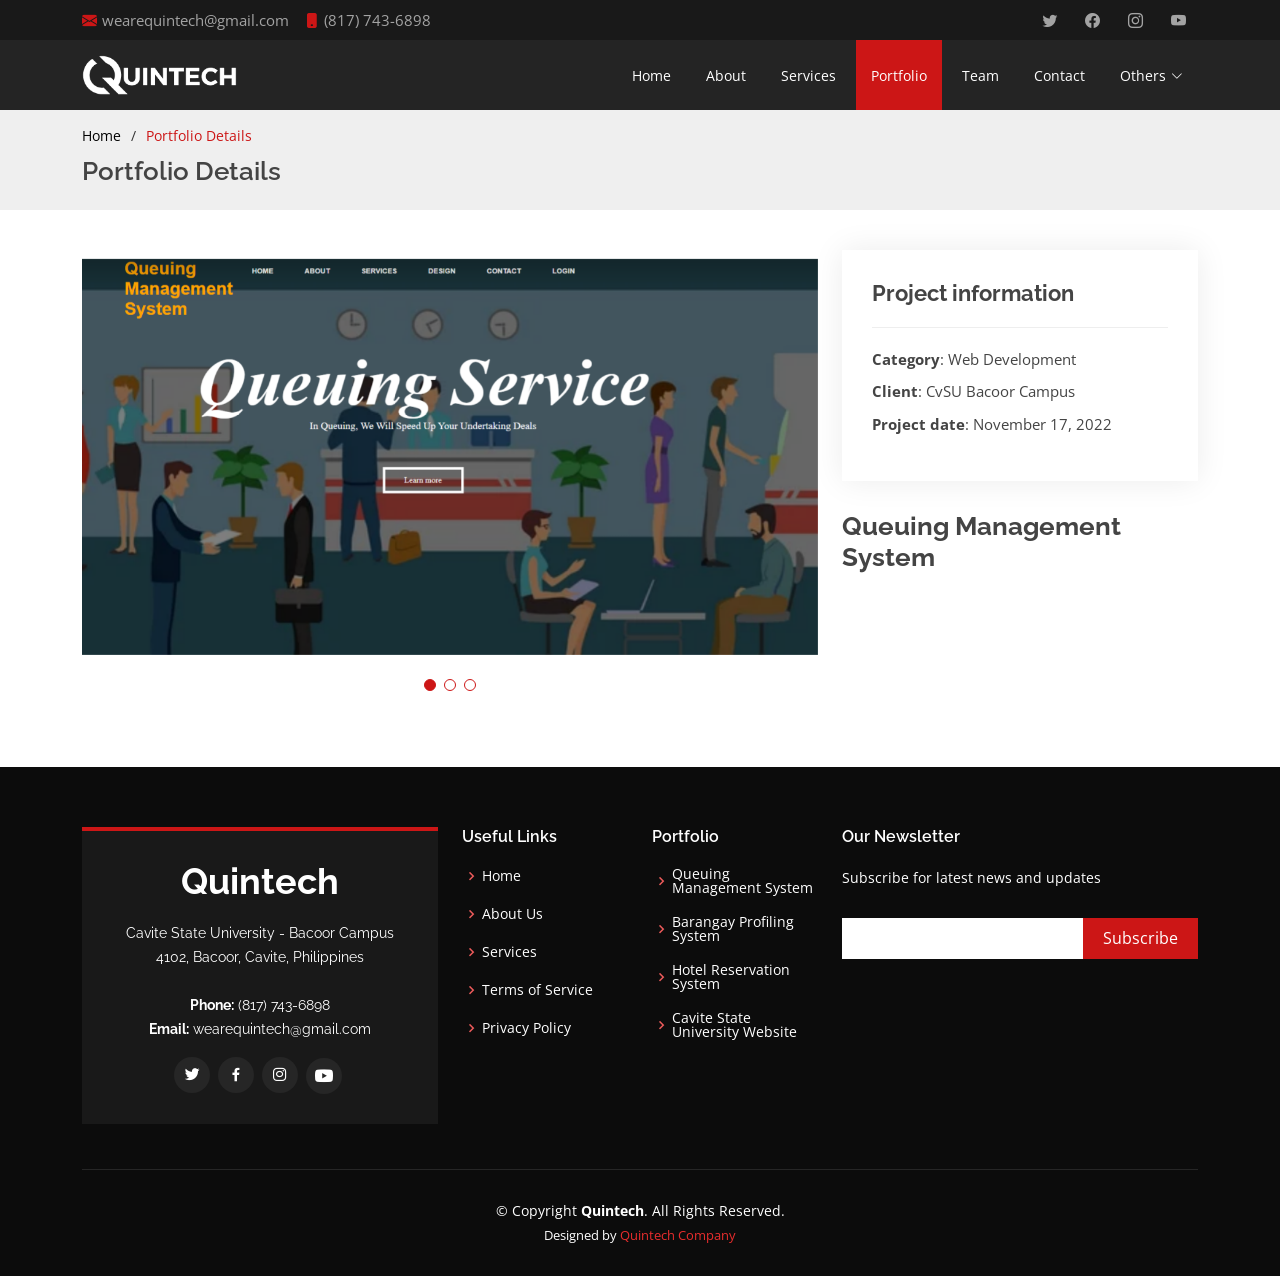
<file: portfolio-details.html>
<!DOCTYPE html>
<html lang="en">

<head>
  <meta charset="utf-8">
  <meta content="width=device-width, initial-scale=1.0" name="viewport">

  <title>Portfolio Details</title>
  <meta content="" name="description">
  <meta content="" name="keywords">

  <!-- Favicons -->
  <link href="assets/img/fav.png" rel="icon">
  <link href="assets/img/apple-touch-icon.png" rel="apple-touch-icon">

  <!-- Google Fonts -->
  <link href="https://fonts.googleapis.com/css?family=Open+Sans:300,300i,400,400i,600,600i,700,700i|Raleway:300,300i,400,400i,500,500i,600,600i,700,700i|Poppins:300,300i,400,400i,500,500i,600,600i,700,700i" rel="stylesheet">

  <!-- Vendor CSS Files -->
  <link href="assets/vendor/aos/aos.css" rel="stylesheet">
  <link href="assets/vendor/bootstrap/css/bootstrap.min.css" rel="stylesheet">
  <link href="assets/vendor/bootstrap-icons/bootstrap-icons.css" rel="stylesheet">
  <link href="assets/vendor/boxicons/css/boxicons.min.css" rel="stylesheet">
  <link href="assets/vendor/glightbox/css/glightbox.min.css" rel="stylesheet">
  <link href="assets/vendor/swiper/swiper-bundle.min.css" rel="stylesheet">

  <!-- Template Main CSS File -->
  <link href="assets/css/style.css" rel="stylesheet">

  <!-- =======================================================
  * Template Name: Day
  * Updated: Sep 18 2023 with Bootstrap v5.3.2
  * Template URL: https://bootstrapmade.com/day-multipurpose-html-template-for-free/
  * Author: BootstrapMade.com
  * License: https://bootstrapmade.com/license/
  ======================================================== -->
</head>

<body>

  <!-- ======= Top Bar ======= -->
 <section id="topbar" class="d-flex align-items-center">
    <div class="container d-flex justify-content-center justify-content-md-between">
      <div class="contact-info d-flex align-items-center">
        <i class="bi bi-envelope-fill"></i><a href="mailto:wearequintech@gmail.com">wearequintech@gmail.com</a>
        <i class="bi bi-phone-fill phone-icon"></i> (817) 743-6898
      </div>
      <div class="social-links d-none d-md-block">
        <a href="https://twitter.com/QuintechCompany" class="twitter"><i class="bi bi-twitter"></i></a>
        <a href="https://www.facebook.com/profile.php?id=61553035555073" class="facebook"><i class="bi bi-facebook"></i></a>
        <a href="https://instagram.com/wearequintech?igshid=ZDNjOWIyZ3AxbTV1" class="instagram"><i class="bi bi-instagram"></i></a>
		<a href="https://www.youtube.com/@QuinTechOfficial/featured" class="instagram"><i class="bi bi-youtube"></i></a>
      </div>
    </div>
  </section>

  <!-- ======= Header ======= -->
  <header id="header" class="d-flex align-items-center">
    <div class="container d-flex align-items-center justify-content-between">

      <a href="index.html" class="logo"><img src="assets/img/logo.png" alt="" class="img-fluid"></a>

      <nav id="navbar" class="navbar">
        <ul>
          <li><a class="nav-link scrollto " href="index.html#hero">Home</a></li>
          <li><a class="nav-link scrollto" href="index.html#about">About</a></li>
          <li><a class="nav-link scrollto" href="index.html#services">Services</a></li>
          <li><a class="nav-link scrollto active" href="index.html#portfolio">Portfolio</a></li>
          <li><a class="nav-link scrollto" href="index.html#team">Team</a></li>
		  <li><a class="nav-link scrollto" href="index.html#contact">Contact</a></li>
          <li class="dropdown"><a href="#"><span>Others</span> <i class="bi bi-chevron-down"></i></a>
            <ul>
              <li><a href="Terms and Conditions for Quintech - TermsFeed.html">Terms of Service</a></li>
			  <li><a href="Privacy Policy for Quintech - TermsFeed.html">Privacy Policy</a></li>
              </li>
            </ul>
          </li>
          
        </ul>
        <i class="bi bi-list mobile-nav-toggle"></i>
      </nav><!-- .navbar -->

    </div>
  </header><!-- End Header -->

  <main id="main">

    <!-- ======= Breadcrumbs ======= -->
    <section id="breadcrumbs" class="breadcrumbs">
      <div class="container">

        <ol>
          <li><a href="index.html" style="text-decoration: none; color: black;">Home</a></li>
          <li><a href="index.html#portfolio">Portfolio Details</a></li>
        </ol>
        <h2>Portfolio Details</h2>

      </div>
    </section><!-- End Breadcrumbs -->

    <!-- ======= Portfolio Details Section ======= -->
    <section id="portfolio-details" class="portfolio-details">
      <div class="container">

        <div class="row gy-4">

          <div class="col-lg-8">
            <div class="portfolio-details-slider swiper">
              <div class="swiper-wrapper align-items-center">

                <div class="swiper-slide">
                  <img src="assets/img/portfolio/index3.png" alt="">
                </div>

                <div class="swiper-slide">
                  <img src="assets/img/portfolio/login2.png" alt="">
                </div>

                <div class="swiper-slide">
                  <img src="assets/img/portfolio/others4.png" alt="">
                </div>

              </div>
              <div class="swiper-pagination"></div>
            </div>
          </div>

          <div class="col-lg-4">
            <div class="portfolio-info">
              <h3>Project information</h3>
              <ul>
                <li><strong>Category</strong>: Web Development</li>
                <li><strong>Client</strong>: CvSU Bacoor Campus</li>
                <li><strong>Project date</strong>: November 17, 2022</li>
              </ul>
            </div>
            <div class="portfolio-description">
              <h2>Queuing Management System</h2>

			 
            </div>
          </div>

        </div>

      </div>
    </section><!-- End Portfolio Details Section -->

  </main><!-- End #main -->

  <!-- ======= Footer ======= -->
   <footer id="footer">
    <div class="footer-top">
      <div class="container">
        <div class="row">

          <div class="col-lg-4 col-md-6">
            <div class="footer-info">
              <h3>Quintech</h3>
              <p>
                Cavite State University - Bacoor Campus <br>
                4102, Bacoor, Cavite, Philippines<br><br>
                <strong>Phone:</strong> (817) 743-6898<br>
                <strong>Email:</strong> wearequintech@gmail.com<br>
              </p>
              <div class="social-links mt-3">
                <a href="https://twitter.com/QuintechCompany" class="twitter"><i class="bx bxl-twitter"></i></a>
                <a href="https://www.facebook.com/profile.php?id=61553035555073" class="facebook"><i class="bx bxl-facebook"></i></a>
                <a href="https://instagram.com/wearequintech?igshid=ZDNjOWIyZ3AxbTV1" class="instagram"><i class="bx bxl-instagram"></i></a>
				<a href="https://www.youtube.com/@QuinTechOfficial/featured" class="instagram"><i class="bi bi-youtube"></i></a>
              </div>
            </div>
          </div>

          <div class="col-lg-2 col-md-6 footer-links">
            <h4>Useful Links</h4>
            <ul>
              <li><i class="bx bx-chevron-right"></i> <a href="index.html#hero">Home</a></li>
              <li><i class="bx bx-chevron-right"></i> <a href="index.html#about">About Us</a></li>
              <li><i class="bx bx-chevron-right"></i> <a href="index.html#services">Services</a></li>
              <li><i class="bx bx-chevron-right"></i> <a href="Terms and Conditions for Quintech - TermsFeed.html">Terms of Service</a></li>
              <li><i class="bx bx-chevron-right"></i> <a href="Privacy Policy for Quintech - TermsFeed.html">Privacy Policy</a></li>
            </ul>
          </div>

          <div class="col-lg-2 col-md-6 footer-links">
            <h4>Portfolio</h4>
            <ul>
              <li><i class="bx bx-chevron-right"></i> <a href="portfolio-details.html">Queuing Management System</a></li>
              <li><i class="bx bx-chevron-right"></i> <a href="portfolio-details1.html">Barangay Profiling System</a></li>
              <li><i class="bx bx-chevron-right"></i> <a href="portfolio-details2.html">Hotel Reservation System</a></li>
              <li><i class="bx bx-chevron-right"></i> <a href="portfolio-details3.html">Cavite State University Website</a></li>
            </ul>
          </div>

          <div class="col-lg-4 col-md-6 footer-newsletter">
            <h4>Our Newsletter</h4>
            <p>Subscribe for latest news and updates</p>
            <form>
              <input type="email" name="email"><input type="submit" value="Subscribe">
            </form>

          </div>

        </div>
      </div>
    </div>

    <div class="container">
      <div class="copyright">
        &copy; Copyright <strong><span>Quintech</span></strong>. All Rights Reserved.
      </div>
      <div class="credits">
        <!-- All the links in the footer should remain intact. -->
        <!-- You can delete the links only if you purchased the pro version. -->
        <!-- Licensing information: https://bootstrapmade.com/license/ -->
        <!-- Purchase the pro version with working PHP/AJAX contact form: https://bootstrapmade.com/day-multipurpose-html-template-for-free/ -->
        Designed by <a href="https://bootstrapmade.com/">Quintech Company</a>
      </div>
    </div>
  </footer><!-- End Footer -->

  <a href="#" class="back-to-top d-flex align-items-center justify-content-center"><i class="bi bi-arrow-up-short"></i></a>
  <div id="preloader"></div>

  <!-- Vendor JS Files -->
  <script src="assets/vendor/aos/aos.js"></script>
  <script src="assets/vendor/bootstrap/js/bootstrap.bundle.min.js"></script>
  <script src="assets/vendor/glightbox/js/glightbox.min.js"></script>
  <script src="assets/vendor/isotope-layout/isotope.pkgd.min.js"></script>
  <script src="assets/vendor/swiper/swiper-bundle.min.js"></script>
  <script src="assets/vendor/php-email-form/validate.js"></script>

  <!-- Template Main JS File -->
  <script src="assets/js/main.js"></script>

</body>

</html>
</file>
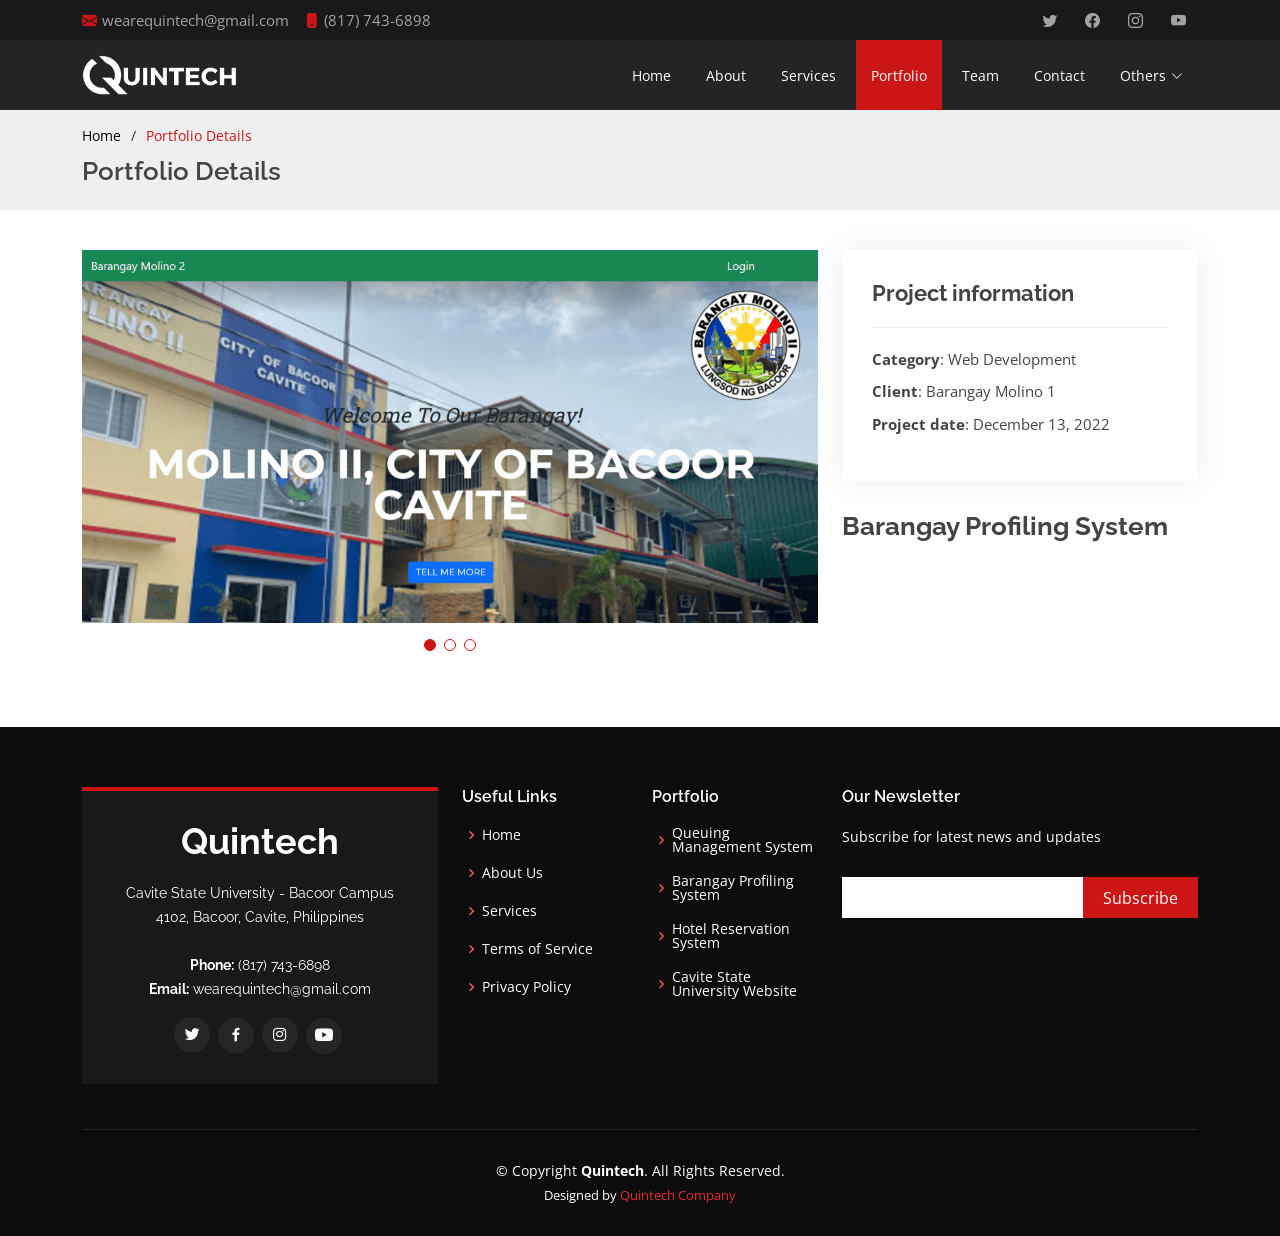
<file: portfolio-details1.html>
<!DOCTYPE html>
<html lang="en">

<head>
  <meta charset="utf-8">
  <meta content="width=device-width, initial-scale=1.0" name="viewport">

  <title>Portfolio Details</title>
  <meta content="" name="description">
  <meta content="" name="keywords">

  <!-- Favicons -->
  <link href="assets/img/fav.png" rel="icon">
  <link href="assets/img/apple-touch-icon.png" rel="apple-touch-icon">

  <!-- Google Fonts -->
  <link href="https://fonts.googleapis.com/css?family=Open+Sans:300,300i,400,400i,600,600i,700,700i|Raleway:300,300i,400,400i,500,500i,600,600i,700,700i|Poppins:300,300i,400,400i,500,500i,600,600i,700,700i" rel="stylesheet">

  <!-- Vendor CSS Files -->
  <link href="assets/vendor/aos/aos.css" rel="stylesheet">
  <link href="assets/vendor/bootstrap/css/bootstrap.min.css" rel="stylesheet">
  <link href="assets/vendor/bootstrap-icons/bootstrap-icons.css" rel="stylesheet">
  <link href="assets/vendor/boxicons/css/boxicons.min.css" rel="stylesheet">
  <link href="assets/vendor/glightbox/css/glightbox.min.css" rel="stylesheet">
  <link href="assets/vendor/swiper/swiper-bundle.min.css" rel="stylesheet">

  <!-- Template Main CSS File -->
  <link href="assets/css/style.css" rel="stylesheet">

  <!-- =======================================================
  * Template Name: Day
  * Updated: Sep 18 2023 with Bootstrap v5.3.2
  * Template URL: https://bootstrapmade.com/day-multipurpose-html-template-for-free/
  * Author: BootstrapMade.com
  * License: https://bootstrapmade.com/license/
  ======================================================== -->
</head>

<body>

  <!-- ======= Top Bar ======= -->
 <section id="topbar" class="d-flex align-items-center">
    <div class="container d-flex justify-content-center justify-content-md-between">
      <div class="contact-info d-flex align-items-center">
        <i class="bi bi-envelope-fill"></i><a href="mailto:wearequintech@gmail.com">wearequintech@gmail.com</a>
        <i class="bi bi-phone-fill phone-icon"></i> (817) 743-6898
      </div>
      <div class="social-links d-none d-md-block">
        <a href="https://twitter.com/QuintechCompany" class="twitter"><i class="bi bi-twitter"></i></a>
        <a href="https://www.facebook.com/profile.php?id=61553035555073" class="facebook"><i class="bi bi-facebook"></i></a>
        <a href="https://instagram.com/wearequintech?igshid=ZDNjOWIyZ3AxbTV1" class="instagram"><i class="bi bi-instagram"></i></a>
		<a href="https://www.youtube.com/@QuinTechOfficial/featured" class="instagram"><i class="bi bi-youtube"></i></a>
      </div>
    </div>
  </section>

  <!-- ======= Header ======= -->
  <header id="header" class="d-flex align-items-center">
    <div class="container d-flex align-items-center justify-content-between">

      <a href="index.html" class="logo"><img src="assets/img/logo.png" alt="" class="img-fluid"></a>

      <nav id="navbar" class="navbar">
        <ul>
          <li><a class="nav-link scrollto" href="index.html#hero">Home</a></li>
          <li><a class="nav-link scrollto" href="index.html#about">About</a></li>
          <li><a class="nav-link scrollto" href="index.html#services">Services</a></li>
          <li><a class="nav-link scrollto active" href="index.html#portfolio">Portfolio</a></li>
          <li><a class="nav-link scrollto" href="index.html#team">Team</a></li>
		  <li><a class="nav-link scrollto" href="index.html#contact">Contact</a></li>
          <li class="dropdown"><a href="#"><span>Others</span> <i class="bi bi-chevron-down"></i></a>
            <ul>
              <li><a href="Terms and Conditions for Quintech - TermsFeed.html">Terms of Service</a></li>
			  <li><a href="Privacy Policy for Quintech - TermsFeed.html">Privacy Policy</a></li>
              </li>
            </ul>
          </li>
          
        </ul>
        <i class="bi bi-list mobile-nav-toggle"></i>
      </nav><!-- .navbar -->

    </div>
  </header><!-- End Header -->

  <main id="main">

    <!-- ======= Breadcrumbs ======= -->
    <section id="breadcrumbs" class="breadcrumbs">
      <div class="container">

        <ol>
          <li><a href="index.html" style="text-decoration: none; color: black;">Home</a></li>
          <li><a href="index.html#portfolio">Portfolio Details</a></li>
        </ol>
        <h2>Portfolio Details</h2>

      </div>
    </section><!-- End Breadcrumbs -->

    <!-- ======= Portfolio Details Section ======= -->
    <section id="portfolio-details" class="portfolio-details">
      <div class="container">

        <div class="row gy-4">

          <div class="col-lg-8">
            <div class="portfolio-details-slider swiper">
              <div class="swiper-wrapper align-items-center">

                <div class="swiper-slide">
                  <img src="assets/img/portfolio/index1.png" alt="">
                </div>

                <div class="swiper-slide">
                  <img src="assets/img/portfolio/login1.png" alt="">
                </div>

                <div class="swiper-slide">
                  <img src="assets/img/portfolio/others2.png" alt="">
                </div>

              </div>
              <div class="swiper-pagination"></div>
            </div>
          </div>

          <div class="col-lg-4">
            <div class="portfolio-info">
              <h3>Project information</h3>
              <ul>
                <li><strong>Category</strong>: Web Development</li>
                <li><strong>Client</strong>: Barangay Molino 1</li>
                <li><strong>Project date</strong>: December 13, 2022</li>
              </ul>
            </div>
            <div class="portfolio-description">
              <h2>Barangay Profiling System</h2>
 
			 
            </div>
          </div>

        </div>

      </div>
    </section><!-- End Portfolio Details Section -->

  </main><!-- End #main -->

  <!-- ======= Footer ======= -->
   <footer id="footer">
    <div class="footer-top">
      <div class="container">
        <div class="row">

          <div class="col-lg-4 col-md-6">
            <div class="footer-info">
              <h3>Quintech</h3>
              <p>
                Cavite State University - Bacoor Campus <br>
                4102, Bacoor, Cavite, Philippines<br><br>
                <strong>Phone:</strong> (817) 743-6898<br>
                <strong>Email:</strong> wearequintech@gmail.com<br>
              </p>
              <div class="social-links mt-3">
                <a href="https://twitter.com/QuintechCompany" class="twitter"><i class="bx bxl-twitter"></i></a>
                <a href="https://www.facebook.com/profile.php?id=61553035555073" class="facebook"><i class="bx bxl-facebook"></i></a>
                <a href="https://instagram.com/wearequintech?igshid=ZDNjOWIyZ3AxbTV1" class="instagram"><i class="bx bxl-instagram"></i></a>
				<a href="https://www.youtube.com/@QuinTechOfficial/featured" class="instagram"><i class="bi bi-youtube"></i></a>
              </div>
            </div>
          </div>

          <div class="col-lg-2 col-md-6 footer-links">
            <h4>Useful Links</h4>
            <ul>
              <li><i class="bx bx-chevron-right"></i> <a href="index.html#hero">Home</a></li>
              <li><i class="bx bx-chevron-right"></i> <a href="index.html#about">About Us</a></li>
              <li><i class="bx bx-chevron-right"></i> <a href="index.html#services">Services</a></li>
              <li><i class="bx bx-chevron-right"></i> <a href="Terms and Conditions for Quintech - TermsFeed.html">Terms of Service</a></li>
              <li><i class="bx bx-chevron-right"></i> <a href="Privacy Policy for Quintech - TermsFeed.html">Privacy Policy</a></li>
            </ul>
          </div>

          <div class="col-lg-2 col-md-6 footer-links">
            <h4>Portfolio</h4>
            <ul>
              <li><i class="bx bx-chevron-right"></i> <a href="portfolio-details.html">Queuing Management System</a></li>
              <li><i class="bx bx-chevron-right"></i> <a href="portfolio-details1.html">Barangay Profiling System</a></li>
              <li><i class="bx bx-chevron-right"></i> <a href="portfolio-details2.html">Hotel Reservation System</a></li>
              <li><i class="bx bx-chevron-right"></i> <a href="portfolio-details3.html">Cavite State University Website</a></li>
            </ul>
          </div>

          <div class="col-lg-4 col-md-6 footer-newsletter">
            <h4>Our Newsletter</h4>
            <p>Subscribe for latest news and updates</p>
            <form>
              <input type="email" name="email"><input type="submit" value="Subscribe">
            </form>

          </div>

        </div>
      </div>
    </div>

    <div class="container">
      <div class="copyright">
        &copy; Copyright <strong><span>Quintech</span></strong>. All Rights Reserved.
      </div>
      <div class="credits">
        <!-- All the links in the footer should remain intact. -->
        <!-- You can delete the links only if you purchased the pro version. -->
        <!-- Licensing information: https://bootstrapmade.com/license/ -->
        <!-- Purchase the pro version with working PHP/AJAX contact form: https://bootstrapmade.com/day-multipurpose-html-template-for-free/ -->
        Designed by <a href="https://bootstrapmade.com/">Quintech Company</a>
      </div>
    </div>
  </footer><!-- End Footer -->

  <a href="#" class="back-to-top d-flex align-items-center justify-content-center"><i class="bi bi-arrow-up-short"></i></a>
  <div id="preloader"></div>

  <!-- Vendor JS Files -->
  <script src="assets/vendor/aos/aos.js"></script>
  <script src="assets/vendor/bootstrap/js/bootstrap.bundle.min.js"></script>
  <script src="assets/vendor/glightbox/js/glightbox.min.js"></script>
  <script src="assets/vendor/isotope-layout/isotope.pkgd.min.js"></script>
  <script src="assets/vendor/swiper/swiper-bundle.min.js"></script>
  <script src="assets/vendor/php-email-form/validate.js"></script>

  <!-- Template Main JS File -->
  <script src="assets/js/main.js"></script>

</body>

</html>
</file>
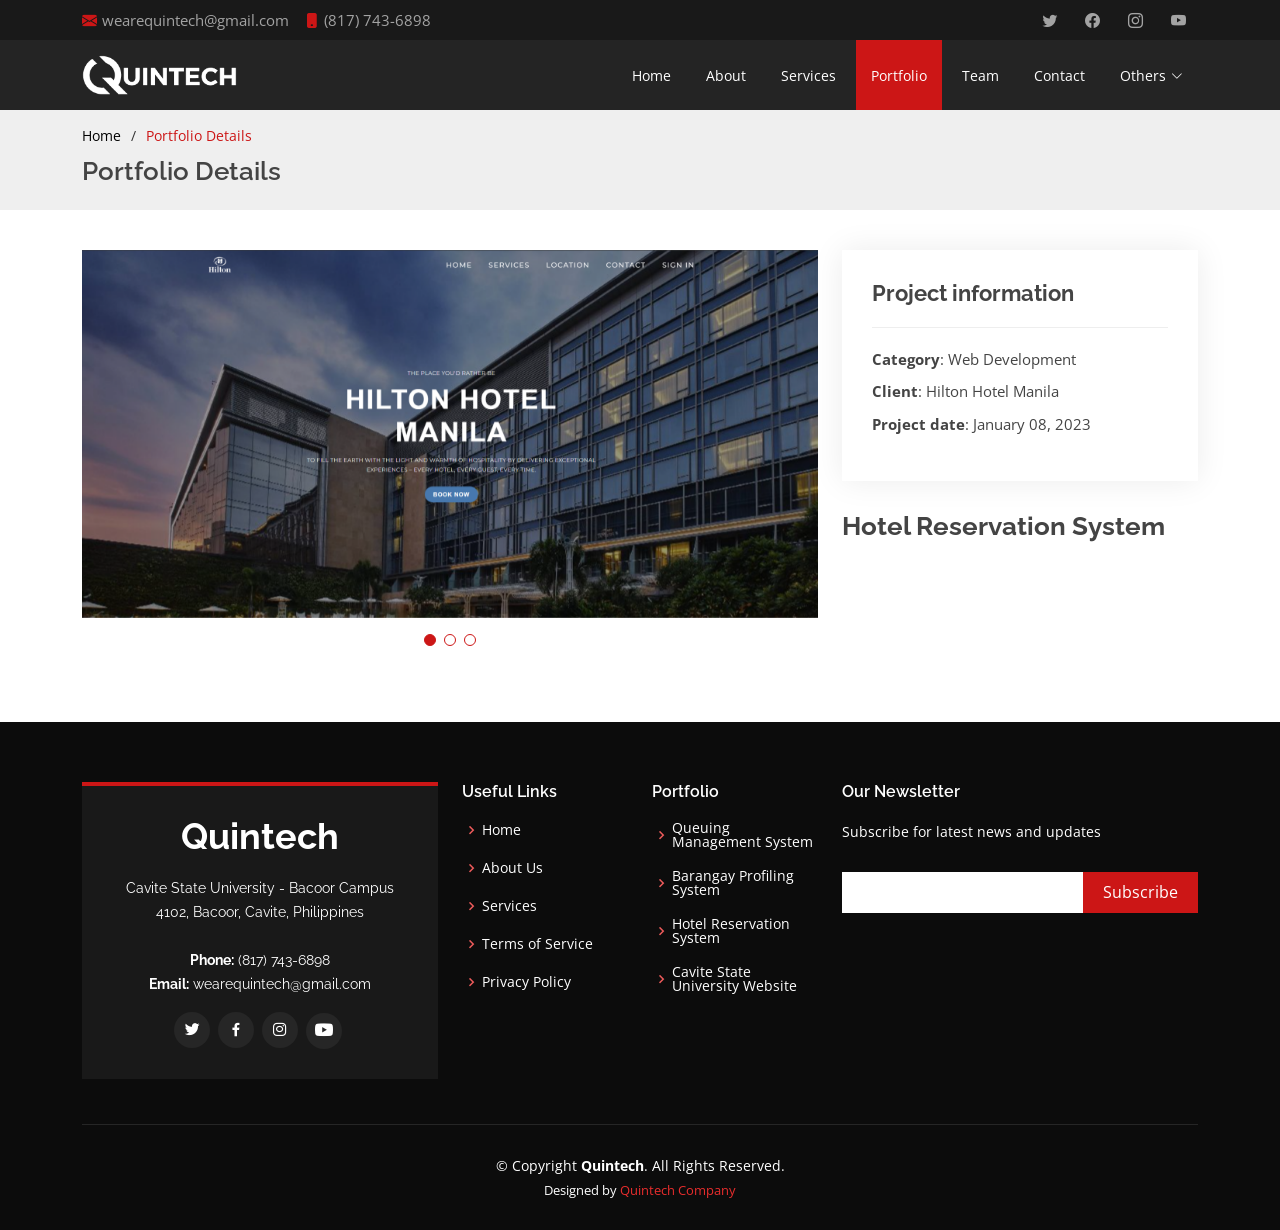
<file: portfolio-details2.html>
<!DOCTYPE html>
<html lang="en">

<head>
  <meta charset="utf-8">
  <meta content="width=device-width, initial-scale=1.0" name="viewport">

  <title>Portfolio Details</title>
  <meta content="" name="description">
  <meta content="" name="keywords">

  <!-- Favicons -->
  <link href="assets/img/fav.png" rel="icon">
  <link href="assets/img/apple-touch-icon.png" rel="apple-touch-icon">

  <!-- Google Fonts -->
  <link href="https://fonts.googleapis.com/css?family=Open+Sans:300,300i,400,400i,600,600i,700,700i|Raleway:300,300i,400,400i,500,500i,600,600i,700,700i|Poppins:300,300i,400,400i,500,500i,600,600i,700,700i" rel="stylesheet">

  <!-- Vendor CSS Files -->
  <link href="assets/vendor/aos/aos.css" rel="stylesheet">
  <link href="assets/vendor/bootstrap/css/bootstrap.min.css" rel="stylesheet">
  <link href="assets/vendor/bootstrap-icons/bootstrap-icons.css" rel="stylesheet">
  <link href="assets/vendor/boxicons/css/boxicons.min.css" rel="stylesheet">
  <link href="assets/vendor/glightbox/css/glightbox.min.css" rel="stylesheet">
  <link href="assets/vendor/swiper/swiper-bundle.min.css" rel="stylesheet">

  <!-- Template Main CSS File -->
  <link href="assets/css/style.css" rel="stylesheet">

  <!-- =======================================================
  * Template Name: Day
  * Updated: Sep 18 2023 with Bootstrap v5.3.2
  * Template URL: https://bootstrapmade.com/day-multipurpose-html-template-for-free/
  * Author: BootstrapMade.com
  * License: https://bootstrapmade.com/license/
  ======================================================== -->
</head>

<body>

  <!-- ======= Top Bar ======= -->
 <section id="topbar" class="d-flex align-items-center">
    <div class="container d-flex justify-content-center justify-content-md-between">
      <div class="contact-info d-flex align-items-center">
        <i class="bi bi-envelope-fill"></i><a href="mailto:wearequintech@gmail.com">wearequintech@gmail.com</a>
        <i class="bi bi-phone-fill phone-icon"></i> (817) 743-6898
      </div>
      <div class="social-links d-none d-md-block">
        <a href="https://twitter.com/QuintechCompany" class="twitter"><i class="bi bi-twitter"></i></a>
        <a href="https://www.facebook.com/profile.php?id=61553035555073" class="facebook"><i class="bi bi-facebook"></i></a>
        <a href="https://instagram.com/wearequintech?igshid=ZDNjOWIyZ3AxbTV1" class="instagram"><i class="bi bi-instagram"></i></a>
		<a href="https://www.youtube.com/@QuinTechOfficial/featured" class="instagram"><i class="bi bi-youtube"></i></a>
      </div>
    </div>
  </section>

  <!-- ======= Header ======= -->
  <header id="header" class="d-flex align-items-center">
    <div class="container d-flex align-items-center justify-content-between">

      <a href="index.html" class="logo"><img src="assets/img/logo.png" alt="" class="img-fluid"></a>

      <nav id="navbar" class="navbar">
        <ul>
          <li><a class="nav-link scrollto" href="index.html#hero">Home</a></li>
          <li><a class="nav-link scrollto" href="index.html#about">About</a></li>
          <li><a class="nav-link scrollto" href="index.html#services">Services</a></li>
          <li><a class="nav-link scrollto active" href="index.html#portfolio">Portfolio</a></li>
          <li><a class="nav-link scrollto" href="index.html#team">Team</a></li>
		  <li><a class="nav-link scrollto" href="index.html#contact">Contact</a></li>
          <li class="dropdown"><a href="#"><span>Others</span> <i class="bi bi-chevron-down"></i></a>
            <ul>
              <li><a href="Terms and Conditions for Quintech - TermsFeed.html">Terms of Service</a></li>
			  <li><a href="Privacy Policy for Quintech - TermsFeed.html">Privacy Policy</a></li>
              </li>
            </ul>
          </li>
          
        </ul>
        <i class="bi bi-list mobile-nav-toggle"></i>
      </nav><!-- .navbar -->

    </div>
  </header><!-- End Header -->

  <main id="main">

    <!-- ======= Breadcrumbs ======= -->
    <section id="breadcrumbs" class="breadcrumbs">
      <div class="container">

        <ol>
          <li><a href="index.html" style="text-decoration: none; color: black;">Home</a></li>
          <li><a href="index.html#portfolio">Portfolio Details</a></li>
        </ol>
        <h2>Portfolio Details</h2>

      </div>
    </section><!-- End Breadcrumbs -->

    <!-- ======= Portfolio Details Section ======= -->
    <section id="portfolio-details" class="portfolio-details">
      <div class="container">

        <div class="row gy-4">

          <div class="col-lg-8">
            <div class="portfolio-details-slider swiper">
              <div class="swiper-wrapper align-items-center">

                <div class="swiper-slide">
                  <img src="assets/img/portfolio/index2.png" alt="">
                </div>

                <div class="swiper-slide">
                  <img src="assets/img/portfolio/login3.jpg" alt="">
                </div>

                <div class="swiper-slide">
                  <img src="assets/img/portfolio/others3.png" alt="">
                </div>

              </div>
              <div class="swiper-pagination"></div>
            </div>
          </div>

          <div class="col-lg-4">
            <div class="portfolio-info">
              <h3>Project information</h3>
              <ul>
                <li><strong>Category</strong>: Web Development</li>
                <li><strong>Client</strong>: Hilton Hotel Manila</li>
                <li><strong>Project date</strong>: January 08, 2023</li>
              </ul>
            </div>
            <div class="portfolio-description">
              <h2>Hotel Reservation System</h2>
 
			 
            </div>
          </div>

        </div>

      </div>
    </section><!-- End Portfolio Details Section -->

  </main><!-- End #main -->

  <!-- ======= Footer ======= -->
   <footer id="footer">
    <div class="footer-top">
      <div class="container">
        <div class="row">

          <div class="col-lg-4 col-md-6">
            <div class="footer-info">
              <h3>Quintech</h3>
              <p>
                Cavite State University - Bacoor Campus <br>
                4102, Bacoor, Cavite, Philippines<br><br>
                <strong>Phone:</strong> (817) 743-6898<br>
                <strong>Email:</strong> wearequintech@gmail.com<br>
              </p>
              <div class="social-links mt-3">
                <a href="https://twitter.com/QuintechCompany" class="twitter"><i class="bx bxl-twitter"></i></a>
                <a href="https://www.facebook.com/profile.php?id=61553035555073" class="facebook"><i class="bx bxl-facebook"></i></a>
                <a href="https://instagram.com/wearequintech?igshid=ZDNjOWIyZ3AxbTV1" class="instagram"><i class="bx bxl-instagram"></i></a>
				<a href="https://www.youtube.com/@QuinTechOfficial/featured" class="instagram"><i class="bi bi-youtube"></i></a>
              </div>
            </div>
          </div>

          <div class="col-lg-2 col-md-6 footer-links">
            <h4>Useful Links</h4>
            <ul>
              <li><i class="bx bx-chevron-right"></i> <a href="index.html#hero">Home</a></li>
              <li><i class="bx bx-chevron-right"></i> <a href="index.html#about">About Us</a></li>
              <li><i class="bx bx-chevron-right"></i> <a href="index.html#services">Services</a></li>
              <li><i class="bx bx-chevron-right"></i> <a href="Terms and Conditions for Quintech - TermsFeed.html">Terms of Service</a></li>
              <li><i class="bx bx-chevron-right"></i> <a href="Privacy Policy for Quintech - TermsFeed.html">Privacy Policy</a></li>
            </ul>
          </div>

         <div class="col-lg-2 col-md-6 footer-links">
            <h4>Portfolio</h4>
            <ul>
              <li><i class="bx bx-chevron-right"></i> <a href="portfolio-details.html">Queuing Management System</a></li>
              <li><i class="bx bx-chevron-right"></i> <a href="portfolio-details1.html">Barangay Profiling System</a></li>
              <li><i class="bx bx-chevron-right"></i> <a href="portfolio-details2.html">Hotel Reservation System</a></li>
              <li><i class="bx bx-chevron-right"></i> <a href="portfolio-details3.html">Cavite State University Website</a></li>
            </ul>
          </div>

          <div class="col-lg-4 col-md-6 footer-newsletter">
            <h4>Our Newsletter</h4>
            <p>Subscribe for latest news and updates</p>
            <form>
              <input type="email" name="email"><input type="submit" value="Subscribe">
            </form>

          </div>

        </div>
      </div>
    </div>

    <div class="container">
      <div class="copyright">
        &copy; Copyright <strong><span>Quintech</span></strong>. All Rights Reserved.
      </div>
      <div class="credits">
        <!-- All the links in the footer should remain intact. -->
        <!-- You can delete the links only if you purchased the pro version. -->
        <!-- Licensing information: https://bootstrapmade.com/license/ -->
        <!-- Purchase the pro version with working PHP/AJAX contact form: https://bootstrapmade.com/day-multipurpose-html-template-for-free/ -->
        Designed by <a href="https://bootstrapmade.com/">Quintech Company</a>
      </div>
    </div>
  </footer><!-- End Footer -->

  <a href="#" class="back-to-top d-flex align-items-center justify-content-center"><i class="bi bi-arrow-up-short"></i></a>
  <div id="preloader"></div>

  <!-- Vendor JS Files -->
  <script src="assets/vendor/aos/aos.js"></script>
  <script src="assets/vendor/bootstrap/js/bootstrap.bundle.min.js"></script>
  <script src="assets/vendor/glightbox/js/glightbox.min.js"></script>
  <script src="assets/vendor/isotope-layout/isotope.pkgd.min.js"></script>
  <script src="assets/vendor/swiper/swiper-bundle.min.js"></script>
  <script src="assets/vendor/php-email-form/validate.js"></script>

  <!-- Template Main JS File -->
  <script src="assets/js/main.js"></script>

</body>

</html>
</file>
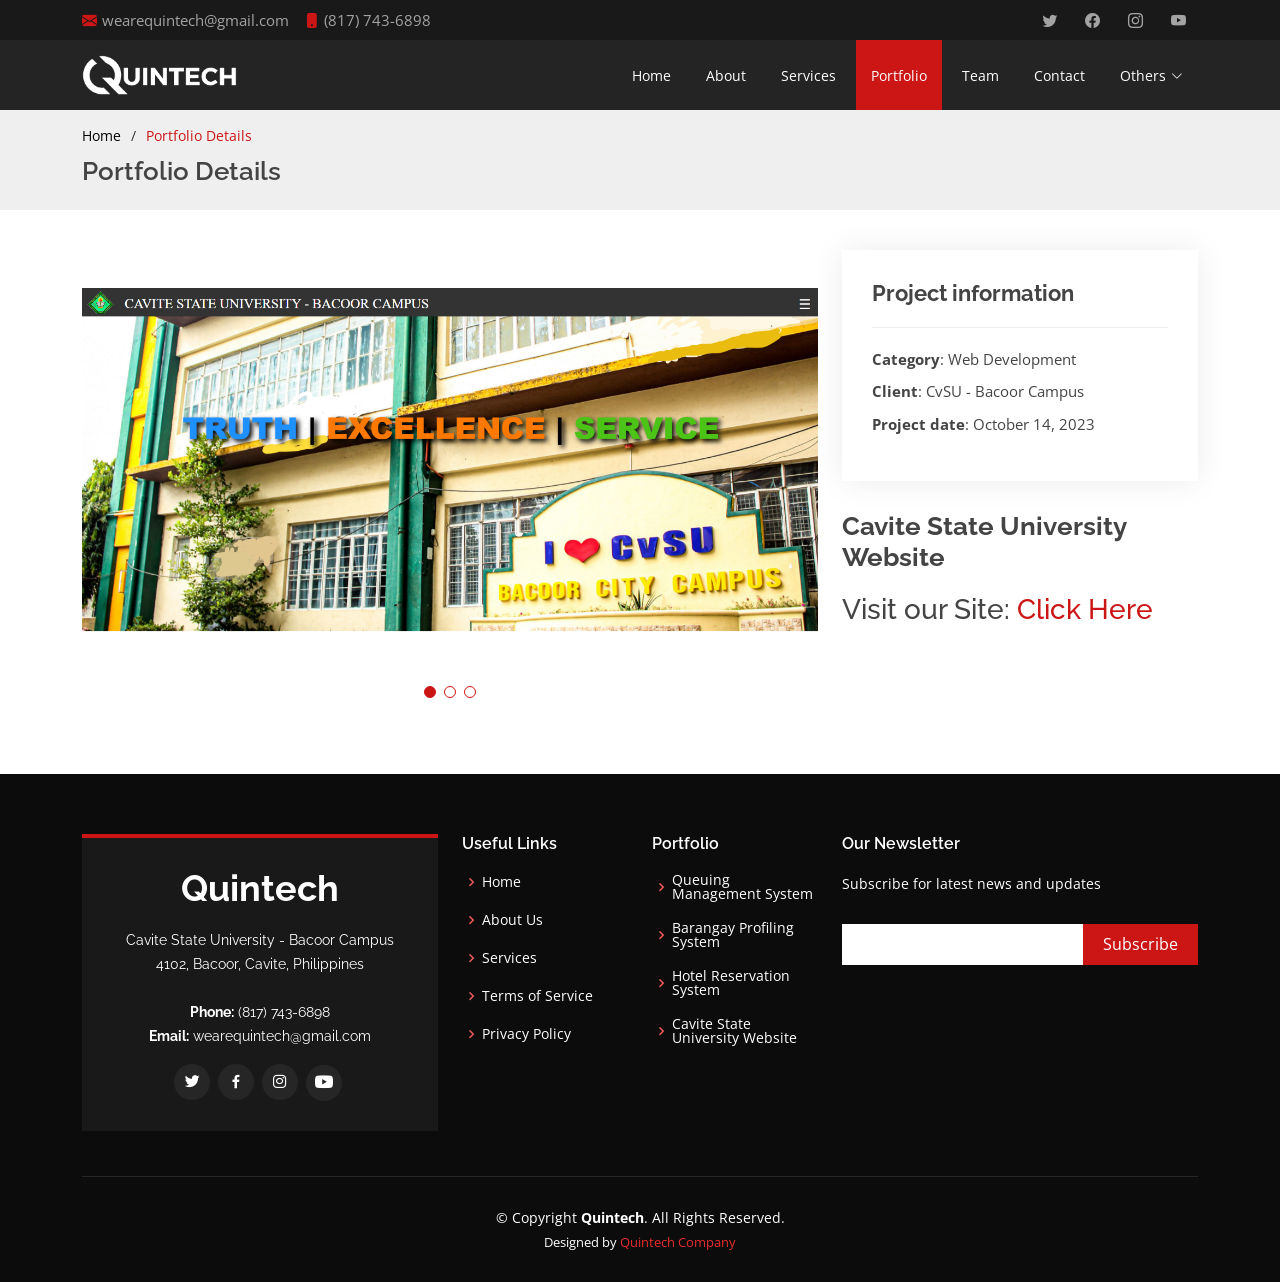
<file: portfolio-details3.html>
<!DOCTYPE html>
<html lang="en">

<head>
  <meta charset="utf-8">
  <meta content="width=device-width, initial-scale=1.0" name="viewport">

  <title>Portfolio Details</title>
  <meta content="" name="description">
  <meta content="" name="keywords">

  <!-- Favicons -->
  <link href="assets/img/fav.png" rel="icon">
  <link href="assets/img/apple-touch-icon.png" rel="apple-touch-icon">

  <!-- Google Fonts -->
  <link href="https://fonts.googleapis.com/css?family=Open+Sans:300,300i,400,400i,600,600i,700,700i|Raleway:300,300i,400,400i,500,500i,600,600i,700,700i|Poppins:300,300i,400,400i,500,500i,600,600i,700,700i" rel="stylesheet">

  <!-- Vendor CSS Files -->
  <link href="assets/vendor/aos/aos.css" rel="stylesheet">
  <link href="assets/vendor/bootstrap/css/bootstrap.min.css" rel="stylesheet">
  <link href="assets/vendor/bootstrap-icons/bootstrap-icons.css" rel="stylesheet">
  <link href="assets/vendor/boxicons/css/boxicons.min.css" rel="stylesheet">
  <link href="assets/vendor/glightbox/css/glightbox.min.css" rel="stylesheet">
  <link href="assets/vendor/swiper/swiper-bundle.min.css" rel="stylesheet">

  <!-- Template Main CSS File -->
  <link href="assets/css/style.css" rel="stylesheet">

  <!-- =======================================================
  * Template Name: Day
  * Updated: Sep 18 2023 with Bootstrap v5.3.2
  * Template URL: https://bootstrapmade.com/day-multipurpose-html-template-for-free/
  * Author: BootstrapMade.com
  * License: https://bootstrapmade.com/license/
  ======================================================== -->
</head>

<body>

  <!-- ======= Top Bar ======= -->
 <section id="topbar" class="d-flex align-items-center">
    <div class="container d-flex justify-content-center justify-content-md-between">
      <div class="contact-info d-flex align-items-center">
        <i class="bi bi-envelope-fill"></i><a href="mailto:wearequintech@gmail.com">wearequintech@gmail.com</a>
        <i class="bi bi-phone-fill phone-icon"></i> (817) 743-6898
      </div>
      <div class="social-links d-none d-md-block">
        <a href="https://twitter.com/QuintechCompany" class="twitter"><i class="bi bi-twitter"></i></a>
        <a href="https://www.facebook.com/profile.php?id=61553035555073" class="facebook"><i class="bi bi-facebook"></i></a>
        <a href="https://instagram.com/wearequintech?igshid=ZDNjOWIyZ3AxbTV1" class="instagram"><i class="bi bi-instagram"></i></a>
		<a href="https://www.youtube.com/@QuinTechOfficial/featured" class="instagram"><i class="bi bi-youtube"></i></a>
      </div>
    </div>
  </section>

  <!-- ======= Header ======= -->
  <header id="header" class="d-flex align-items-center">
    <div class="container d-flex align-items-center justify-content-between">

      <a href="index.html" class="logo"><img src="assets/img/logo.png" alt="" class="img-fluid"></a>

      <nav id="navbar" class="navbar">
        <ul>
          <li><a class="nav-link scrollto" href="index.html#hero">Home</a></li>
          <li><a class="nav-link scrollto" href="index.html#about">About</a></li>
          <li><a class="nav-link scrollto" href="index.html#services">Services</a></li>
          <li><a class="nav-link scrollto active" href="index.html#portfolio">Portfolio</a></li>
          <li><a class="nav-link scrollto" href="index.html#team">Team</a></li>
		  <li><a class="nav-link scrollto" href="index.html#contact">Contact</a></li>
          <li class="dropdown"><a href="#"><span>Others</span> <i class="bi bi-chevron-down"></i></a>
            <ul>
              <li><a href="Terms and Conditions for Quintech - TermsFeed.html">Terms of Service</a></li>
			  <li><a href="Privacy Policy for Quintech - TermsFeed.html">Privacy Policy</a></li>
              </li>
            </ul>
          </li>
          
        </ul>
        <i class="bi bi-list mobile-nav-toggle"></i>
      </nav><!-- .navbar -->

    </div>
  </header><!-- End Header -->

  <main id="main">

    <!-- ======= Breadcrumbs ======= -->
    <section id="breadcrumbs" class="breadcrumbs">
      <div class="container">

        <ol>
          <li><a href="index.html" style="text-decoration: none; color: black;">Home</a></li>
          <li><a href="index.html#portfolio">Portfolio Details</a></li>
        </ol>
        <h2>Portfolio Details</h2>

      </div>
    </section><!-- End Breadcrumbs -->

    <!-- ======= Portfolio Details Section ======= -->
    <section id="portfolio-details" class="portfolio-details">
      <div class="container">

        <div class="row gy-4">

          <div class="col-lg-8">
            <div class="portfolio-details-slider swiper">
              <div class="swiper-wrapper align-items-center">

                <div class="swiper-slide">
                  <img src="assets/img/portfolio/index4.png" alt="">
                </div>

                <div class="swiper-slide">
                  <img src="assets/img/portfolio/others5.png" alt="">
                </div>

                <div class="swiper-slide">
                  <img src="assets/img/portfolio/others1.png" alt="">
                </div>

              </div>
              <div class="swiper-pagination"></div>
            </div>
          </div>

          <div class="col-lg-4">
            <div class="portfolio-info">
              <h3>Project information</h3>
              <ul>
                <li><strong>Category</strong>: Web Development</li>
                <li><strong>Client</strong>: CvSU - Bacoor Campus</li>
                <li><strong>Project date</strong>: October 14, 2023</li>
              </ul>
            </div>
            <div class="portfolio-description">
              <h2>Cavite State University Website</h2>
			  <h3>Visit our Site: <a class="cta-btn" href="https://lelelss.github.io/CVSU-WEBSITE/" target="_blank">Click Here</a></h3>
			  
            </div>
          </div>

        </div>

      </div>
    </section><!-- End Portfolio Details Section -->

  </main><!-- End #main -->

  <!-- ======= Footer ======= -->
   <footer id="footer">
    <div class="footer-top">
      <div class="container">
        <div class="row">

          <div class="col-lg-4 col-md-6">
            <div class="footer-info">
              <h3>Quintech</h3>
              <p>
                Cavite State University - Bacoor Campus <br>
                4102, Bacoor, Cavite, Philippines<br><br>
                <strong>Phone:</strong> (817) 743-6898<br>
                <strong>Email:</strong> wearequintech@gmail.com<br>
              </p>
              <div class="social-links mt-3">
                <a href="https://twitter.com/QuintechCompany" class="twitter"><i class="bx bxl-twitter"></i></a>
                <a href="https://www.facebook.com/profile.php?id=61553035555073" class="facebook"><i class="bx bxl-facebook"></i></a>
                <a href="https://instagram.com/wearequintech?igshid=ZDNjOWIyZ3AxbTV1" class="instagram"><i class="bx bxl-instagram"></i></a>
				<a href="https://www.youtube.com/@QuinTechOfficial/featured" class="instagram"><i class="bi bi-youtube"></i></a>
              </div>
            </div>
          </div>

          <div class="col-lg-2 col-md-6 footer-links">
            <h4>Useful Links</h4>
            <ul>
              <li><i class="bx bx-chevron-right"></i> <a href="index.html#hero">Home</a></li>
              <li><i class="bx bx-chevron-right"></i> <a href="index.html#about">About Us</a></li>
              <li><i class="bx bx-chevron-right"></i> <a href="index.html#services">Services</a></li>
              <li><i class="bx bx-chevron-right"></i> <a href="Terms and Conditions for Quintech - TermsFeed.html">Terms of Service</a></li>
              <li><i class="bx bx-chevron-right"></i> <a href="Privacy Policy for Quintech - TermsFeed.html">Privacy Policy</a></li>
            </ul>
          </div>

          <div class="col-lg-2 col-md-6 footer-links">
            <h4>Portfolio</h4>
            <ul>
              <li><i class="bx bx-chevron-right"></i> <a href="portfolio-details.html">Queuing Management System</a></li>
              <li><i class="bx bx-chevron-right"></i> <a href="portfolio-details1.html">Barangay Profiling System</a></li>
              <li><i class="bx bx-chevron-right"></i> <a href="portfolio-details2.html">Hotel Reservation System</a></li>
              <li><i class="bx bx-chevron-right"></i> <a href="portfolio-details3.html">Cavite State University Website</a></li>
            </ul>
          </div>

          <div class="col-lg-4 col-md-6 footer-newsletter">
            <h4>Our Newsletter</h4>
            <p>Subscribe for latest news and updates</p>
            <form>
              <input type="email" name="email"><input type="submit" value="Subscribe">
            </form>

          </div>

        </div>
      </div>
    </div>

    <div class="container">
      <div class="copyright">
        &copy; Copyright <strong><span>Quintech</span></strong>. All Rights Reserved.
      </div>
      <div class="credits">
        <!-- All the links in the footer should remain intact. -->
        <!-- You can delete the links only if you purchased the pro version. -->
        <!-- Licensing information: https://bootstrapmade.com/license/ -->
        <!-- Purchase the pro version with working PHP/AJAX contact form: https://bootstrapmade.com/day-multipurpose-html-template-for-free/ -->
        Designed by <a href="https://bootstrapmade.com/">Quintech Company</a>
      </div>
    </div>
  </footer><!-- End Footer -->

  <a href="#" class="back-to-top d-flex align-items-center justify-content-center"><i class="bi bi-arrow-up-short"></i></a>
  <div id="preloader"></div>

  <!-- Vendor JS Files -->
  <script src="assets/vendor/aos/aos.js"></script>
  <script src="assets/vendor/bootstrap/js/bootstrap.bundle.min.js"></script>
  <script src="assets/vendor/glightbox/js/glightbox.min.js"></script>
  <script src="assets/vendor/isotope-layout/isotope.pkgd.min.js"></script>
  <script src="assets/vendor/swiper/swiper-bundle.min.js"></script>
  <script src="assets/vendor/php-email-form/validate.js"></script>

  <!-- Template Main JS File -->
  <script src="assets/js/main.js"></script>

</body>

</html>
</file>
<file: assets/css/style.css>
/**
* Template Name: Day
* Updated: Sep 18 2023 with Bootstrap v5.3.2
* Template URL: https://bootstrapmade.com/day-multipurpose-html-template-for-free/
* Author: BootstrapMade.com
* License: https://bootstrapmade.com/license/
*/

/*--------------------------------------------------------------
# General
--------------------------------------------------------------*/
body {
  font-family: "Open Sans", sans-serif;
  color: #444444;
}

a {
  color: #cc1616;
  text-decoration: none;
}

a:hover {
  color: #e82d2d;
  text-decoration: none;
}

h1,
h2,
h3,
h4,
h5,
h6 {
  font-family: "Raleway", sans-serif;
}

/*--------------------------------------------------------------
# Back to top button
--------------------------------------------------------------*/
.back-to-top {
  position: fixed;
  visibility: hidden;
  opacity: 0;
  right: 15px;
  bottom: 15px;
  z-index: 996;
  background: #cc1616;
  width: 40px;
  height: 40px;
  transition: all 0.4s;
}

.back-to-top i {
  font-size: 28px;
  color: #fff;
  line-height: 0;
}

.back-to-top:hover {
  background: #e72323;
  color: #fff;
}

.back-to-top.active {
  visibility: visible;
  opacity: 1;
}

/*--------------------------------------------------------------
# Preloader
--------------------------------------------------------------*/
#preloader {
  position: fixed;
  top: 0;
  left: 0;
  right: 0;
  bottom: 0;
  z-index: 9999;
  overflow: hidden;
  background: #fff;
}

#preloader:before {
  content: "";
  position: fixed;
  top: calc(50% - 30px);
  left: calc(50% - 30px);
  border: 6px solid #cc1616;
  border-top-color: #efefef;
  border-radius: 50%;
  width: 60px;
  height: 60px;
  animation: animate-preloader 1s linear infinite;
}

@keyframes animate-preloader {
  0% {
    transform: rotate(0deg);
  }

  100% {
    transform: rotate(360deg);
  }
}

/*--------------------------------------------------------------
# Disable aos animation delay on mobile devices
--------------------------------------------------------------*/
@media screen and (max-width: 768px) {
  [data-aos-delay] {
    transition-delay: 0 !important;
  }
}

/*--------------------------------------------------------------
# Top Bar
--------------------------------------------------------------*/
#topbar {
  background: #191919;
  font-size: 15px;
  height: 40px;
  padding: 0;
  color: rgba(255, 255, 255, 0.6);
}

#topbar .contact-info a {
  line-height: 0;
  color: rgba(255, 255, 255, 0.6);
  transition: 0.3s;
}

#topbar .contact-info a:hover {
  color: #fff;
}

#topbar .contact-info i {
  color: #cc1616;
  line-height: 0;
  margin-right: 5px;
}

#topbar .contact-info .phone-icon {
  margin-left: 15px;
}

#topbar .social-links a {
  color: rgba(255, 255, 255, 0.6);
  padding: 4px 12px;
  display: inline-block;
  line-height: 1px;
  transition: 0.3s;
}

#topbar .social-links a:hover {
  color: #fff;
}

/*--------------------------------------------------------------
# Header
--------------------------------------------------------------*/
#header {
  background: rgba(25, 25, 25, 0.95);
  transition: all 0.5s;
  z-index: 997;
  height: 70px;
}

#header.fixed-top {
  background: #191919;
}

#header .logo {
  font-size: 30px;
  margin: 0;
  padding: 0;
  line-height: 1;
  font-weight: 700;
  letter-spacing: 2px;
  text-transform: uppercase;
}

#header .logo a {
  color: #fff;
}

#header .logo img {
  max-height: 40px;
}

.scrolled-offset {
  margin-top: 70px;
}

/*--------------------------------------------------------------
# Navigation Menu
--------------------------------------------------------------*/
/**
* Desktop Navigation 
*/
.navbar {
  padding: 0;
}

.navbar ul {
  margin: 0;
  padding: 0;
  display: flex;
  list-style: none;
  align-items: center;
}

.navbar li {
  position: relative;
}

.navbar>ul>li {
  margin-left: 5px;
}

.navbar a,
.navbar a:focus {
  display: flex;
  align-items: center;
  justify-content: space-between;
  padding: 25px 15px 24px 15px;
  font-size: 14px;
  color: #fff;
  white-space: nowrap;
  transition: 0.3s;
}

.navbar a i,
.navbar a:focus i {
  font-size: 12px;
  line-height: 0;
  margin-left: 5px;
}

.navbar a:hover,
.navbar .active,
.navbar .active:focus,
.navbar li:hover>a {
  background: #cc1616;
}

.navbar .dropdown ul {
  display: block;
  position: absolute;
  left: 0;
  top: calc(100% + 30px);
  margin: 0;
  padding: 10px 0;
  z-index: 99;
  opacity: 0;
  visibility: hidden;
  background: #fff;
  box-shadow: 0px 0px 30px rgba(127, 137, 161, 0.25);
  transition: 0.3s;
}

.navbar .dropdown ul li {
  min-width: 200px;
}

.navbar .dropdown ul a {
  padding: 10px 20px;
  color: #191919;
}

.navbar .dropdown ul a i {
  font-size: 12px;
}

.navbar .dropdown ul a:hover,
.navbar .dropdown ul .active:hover,
.navbar .dropdown ul li:hover>a {
  color: #fff;
}

.navbar .dropdown:hover>ul {
  opacity: 1;
  top: 100%;
  visibility: visible;
}

.navbar .dropdown .dropdown ul {
  top: 0;
  left: calc(100% - 30px);
  visibility: hidden;
}

.navbar .dropdown .dropdown:hover>ul {
  opacity: 1;
  top: 0;
  left: 100%;
  visibility: visible;
}

@media (max-width: 1366px) {
  .navbar .dropdown .dropdown ul {
    left: -90%;
  }

  .navbar .dropdown .dropdown:hover>ul {
    left: -100%;
  }
}

/**
* Mobile Navigation 
*/
.mobile-nav-toggle {
  color: #fff;
  font-size: 28px;
  cursor: pointer;
  display: none;
  line-height: 0;
  transition: 0.5s;
}

.mobile-nav-toggle.bi-x {
  color: #cc1616;
}

@media (max-width: 991px) {
  .mobile-nav-toggle {
    display: block;
  }

  .navbar ul {
    display: none;
  }
}

.navbar-mobile {
  position: fixed;
  overflow: hidden;
  top: 0;
  right: 0;
  left: 0;
  bottom: 0;
  background: rgba(0, 0, 0, 0.9);
  transition: 0.3s;
  z-index: 999;
}

.navbar-mobile .mobile-nav-toggle {
  position: absolute;
  top: 15px;
  right: 15px;
}

.navbar-mobile ul {
  display: block;
  position: absolute;
  top: 55px;
  right: 15px;
  bottom: 15px;
  left: 15px;
  padding: 10px 0;
  background-color: #fff;
  overflow-y: auto;
  transition: 0.3s;
}

.navbar-mobile a,
.navbar-mobile a:focus {
  padding: 10px 20px;
  font-size: 15px;
  color: #191919;
}

.navbar-mobile a:hover,
.navbar-mobile .active,
.navbar-mobile li:hover>a {
  color: #cc1616;
  background: none;
}

.navbar-mobile .getstarted,
.navbar-mobile .getstarted:focus {
  margin: 15px;
}

.navbar-mobile .dropdown ul {
  position: static;
  display: none;
  margin: 10px 20px;
  padding: 10px 0;
  z-index: 99;
  opacity: 1;
  visibility: visible;
  background: #fff;
  box-shadow: 0px 0px 30px rgba(127, 137, 161, 0.25);
}

.navbar-mobile .dropdown ul li {
  min-width: 200px;
}

.navbar-mobile .dropdown ul a {
  padding: 10px 20px;
}

.navbar-mobile .dropdown ul a i {
  font-size: 12px;
}

.navbar-mobile .dropdown ul a:hover,
.navbar-mobile .dropdown ul .active:hover,
.navbar-mobile .dropdown ul li:hover>a {
  color: #cc1616;
}

.navbar-mobile .dropdown>.dropdown-active {
  display: block;
}

/*--------------------------------------------------------------
# Hero Section
--------------------------------------------------------------*/
#hero {
  width: 100%;
  height: calc(100vh - 110px);
  background: url('../img/BGIMAGE1.png') top center;
  background-size: cover;
  position: relative;
   -webkit-box-sizing: border-box;
       -moz-box-sizing: border-box;
            box-sizing: border-box;
}

#hero:before {
  content: "";
  background: rgba(0, 0, 0, 0.5);
  position: absolute;
  bottom: 0;
  top: 0;
  left: 0;
  right: 0;
}

#hero h1 {
  margin: 0 0 10px 0;
  font-size: 48px;
  font-weight: 700;
  line-height: 56px;
  text-transform: uppercase;
  color: #fff;
}

#hero h2 {
  color: #eee;
  margin-bottom: 30px;
  font-size: 24px;
}

#hero .btn-get-started {
  font-family: "Raleway", sans-serif;
  text-transform: uppercase;
  text-align: center;
  font-weight: 500;
  font-size: 14px;
  letter-spacing: 0.5px;
  display: inline-block;
  padding: 10px 28px;
  transition: 0.5s;
  border: 2px solid #fff;
  color: #fff;
}

#hero .btn-get-started:hover {
  background: #cc1616;
  border-color: #cc1616;
}

@media (min-width: 1024px) {
  #hero {
    background-attachment: fixed;
  }
}

@media (max-width: 768px) {
  #hero {
    text-align: center;
  }

  #hero .container {
    padding-top: 40px;
  }

  #hero h1 {
    font-size: 28px;
    line-height: 36px;
  }

  #hero h2 {
    font-size: 18px;
    line-height: 24px;
    margin-bottom: 30px;
  }
}

/*--------------------------------------------------------------
# Sections General
--------------------------------------------------------------*/
section {
  padding: 60px 0;
  overflow: hidden;
}

.section-title {
  text-align: center;
  padding: 30px 0;
  position: relative;
}

.section-title h2 {
  font-size: 32px;
  font-weight: 700;
  text-transform: uppercase;
  margin-bottom: 20px;
  padding-bottom: 0;
  color: #191919;
  position: relative;
  z-index: 2;
}

.section-title span {
  position: absolute;
  top: 30px;
  color: #f4f4f4;
  left: 0;
  right: 0;
  z-index: 1;
  font-weight: 700;
  font-size: 52px;
  text-transform: uppercase;
  line-height: 0;
}

.section-title p {
  margin-bottom: 0;
  position: relative;
  z-index: 2;
}

@media (max-width: 575px) {
  .section-title h2 {
    font-size: 28px;
    margin-bottom: 15px;
  }

  .section-title span {
    font-size: 38px;
  }
}

/*--------------------------------------------------------------
# About
--------------------------------------------------------------*/
.about .content h3 {
  font-weight: 600;
  font-size: 26px;
}

.about .content ul {
  list-style: none;
  padding: 0;
}

.about .content ul li {
  padding-bottom: 10px;
}

.about .content ul i {
  font-size: 20px;
  padding-right: 4px;
  color: #cc1616;
}

.about .content p:last-child {
  margin-bottom: 0;
}

/*--------------------------------------------------------------
# Why Us
--------------------------------------------------------------*/
.why-us {
  padding-top: 10px;
}

.why-us .box {
  padding: 50px 30px;
  box-shadow: 0px 2px 15px rgba(0, 0, 0, 0.1);
  transition: all ease-in-out 0.3s;
}

.why-us .box span {
  display: block;
  font-size: 28px;
  font-weight: 700;
  color: #ed5b5b;
}

.why-us .box h4 {
  font-size: 24px;
  font-weight: 600;
  padding: 0;
  margin: 20px 0;
  color: #191919;
}

.why-us .box p {
  color: #aaaaaa;
  font-size: 15px;
  margin: 0;
  padding: 0;
}

.why-us .box:hover {
  background: #cc1616;
  padding: 30px 30px 70px 30px;
  box-shadow: 10px 15px 30px rgba(0, 0, 0, 0.18);
}

.why-us .box:hover span,
.why-us .box:hover h4,
.why-us .box:hover p {
  color: #fff;
}

/*--------------------------------------------------------------
# Clients
--------------------------------------------------------------*/
.clients {
  background: #f2f2f2;
  padding: 15px 0;
  text-align: center;
}

.clients img {
  width: 50%;
  filter: grayscale(100);
  transition: all 0.4s ease-in-out;
  display: inline-block;
  padding: 15px 0;
}

.clients img:hover {
  filter: none;
  transform: scale(1.2);
}

@media (max-width: 768px) {
  .clients img {
    width: 40%;
  }
}

/*--------------------------------------------------------------
# Services
--------------------------------------------------------------*/
.services .icon-box {
  text-align: center;
  padding: 80px 20px;
  transition: all ease-in-out 0.3s;
  box-shadow: 0px 2px 15px rgba(0, 0, 0, 0.1);
}

.services .icon-box .icon {
  margin: 0 auto;
  width: 64px;
  height: 64px;
  background: #cc1616;
  transition: all 0.3s ease-out 0s;
  display: flex;
  align-items: center;
  justify-content: center;
  margin-bottom: 20px;
  transform-style: preserve-3d;
  position: relative;
  z-index: 2;
}

.services .icon-box .icon i {
  color: #fff;
  font-size: 28px;
  transition: ease-in-out 0.3s;
}

.services .icon-box .icon::before {
  position: absolute;
  content: "";
  left: -8px;
  top: -8px;
  height: 100%;
  width: 100%;
  background: rgba(204, 22, 22, 0.15);
  transition: all 0.3s ease-out 0s;
  transform: translateZ(-1px);
  z-index: -1;
}

.services .icon-box h4 {
  font-weight: 700;
  margin-bottom: 15px;
  font-size: 24px;
}

.services .icon-box h4 a {
  color: #191919;
}

.services .icon-box p {
  line-height: 24px;
  font-size: 14px;
  margin-bottom: 0;
}

.services .icon-box:hover {
  background: #cc1616;
  border-color: #cc1616;
  padding: 70px 20px 90px 20px;
}

.services .icon-box:hover .icon {
  background: #fff;
}

.services .icon-box:hover .icon i {
  color: #cc1616;
}

.services .icon-box:hover .icon::before {
  background: rgba(255, 255, 255, 0.3);
}

.services .icon-box:hover h4 a,
.services .icon-box:hover p {
  color: #fff;
}

/*--------------------------------------------------------------
# Cta
--------------------------------------------------------------*/
.cta {
  background: linear-gradient(rgba(2, 2, 2, 0.5), rgba(0, 0, 0, 0.5)), url("../img/cta-bg.jpg") fixed center center;
  background-size: cover;
  padding: 120px 0;
}

.cta h3 {
  color: #fff;
  font-size: 28px;
  font-weight: 700;
}

.cta p {
  color: #fff;
}

.cta .cta-btn {
  font-family: "Raleway", sans-serif;
  text-transform: uppercase;
  font-weight: 500;
  font-size: 14px;
  letter-spacing: 1px;
  display: inline-block;
  padding: 10px 28px;
  transition: 0.5s;
  margin-top: 10px;
  border: 2px solid #fff;
  color: #fff;
}

.cta .cta-btn:hover {
  background: #cc1616;
  border: 2px solid #cc1616;
}

/*--------------------------------------------------------------
# Portfolio
--------------------------------------------------------------*/
.portfolio #portfolio-flters {
  padding: 0;
  margin: 0 auto 25px auto;
  list-style: none;
  text-align: center;
  border-radius: 50px;
}

.portfolio #portfolio-flters li {
  cursor: pointer;
  display: inline-block;
  padding: 10px 15px;
  font-size: 15px;
  font-weight: 500;
  line-height: 1;
  text-transform: uppercase;
  color: #444444;
  margin-bottom: 5px;
  transition: all 0.3s ease-in-out;
  font-family: "Poppins", sans-serif;
}

.portfolio #portfolio-flters li:hover,
.portfolio #portfolio-flters li.filter-active {
  color: #e82d2d;
}

.portfolio #portfolio-flters li:last-child {
  margin-right: 0;
}

.portfolio .portfolio-item {
  margin-bottom: 30px;
}

.portfolio .portfolio-item .portfolio-info {
  opacity: 0;
  position: absolute;
  left: 30px;
  right: 30px;
  bottom: 0;
  z-index: 3;
  transition: all ease-in-out 0.3s;
  background: rgba(255, 255, 255, 0.9);
  padding: 15px;
}

.portfolio .portfolio-item .portfolio-info h4 {
  font-size: 18px;
  color: #fff;
  font-weight: 600;
  color: #191919;
}

.portfolio .portfolio-item .portfolio-info p {
  color: #4c4c4c;
  font-size: 14px;
  margin-bottom: 0;
}

.portfolio .portfolio-item .portfolio-info .preview-link,
.portfolio .portfolio-item .portfolio-info .details-link {
  position: absolute;
  right: 40px;
  font-size: 24px;
  top: calc(50% - 18px);
  color: #333333;
}

.portfolio .portfolio-item .portfolio-info .preview-link:hover,
.portfolio .portfolio-item .portfolio-info .details-link:hover {
  color: #cc1616;
}

.portfolio .portfolio-item .portfolio-info .details-link {
  right: 10px;
}

.portfolio .portfolio-item .portfolio-links {
  opacity: 0;
  left: 0;
  right: 0;
  text-align: center;
  z-index: 3;
  position: absolute;
  transition: all ease-in-out 0.3s;
}

.portfolio .portfolio-item .portfolio-links a {
  color: #fff;
  margin: 0 2px;
  font-size: 28px;
  display: inline-block;
  transition: 0.3s;
}

.portfolio .portfolio-item .portfolio-links a:hover {
  color: #e82d2d;
}

.portfolio .portfolio-item:hover .portfolio-info {
  opacity: 1;
  bottom: 20px;
}

/*--------------------------------------------------------------
# Portfolio Details
--------------------------------------------------------------*/
.portfolio-details {
  padding-top: 40px;
}

.portfolio-details .portfolio-details-slider img {
  width: 100%;
}

.portfolio-details .portfolio-details-slider .swiper-pagination {
  margin-top: 20px;
  position: relative;
}

.portfolio-details .portfolio-details-slider .swiper-pagination .swiper-pagination-bullet {
  width: 12px;
  height: 12px;
  background-color: #fff;
  opacity: 1;
  border: 1px solid #cc1616;
}

.portfolio-details .portfolio-details-slider .swiper-pagination .swiper-pagination-bullet-active {
  background-color: #cc1616;
}

.portfolio-details .portfolio-info {
  padding: 30px;
  box-shadow: 0px 0 30px rgba(25, 25, 25, 0.08);
}

.portfolio-details .portfolio-info h3 {
  font-size: 22px;
  font-weight: 700;
  margin-bottom: 20px;
  padding-bottom: 20px;
  border-bottom: 1px solid #eee;
}

.portfolio-details .portfolio-info ul {
  list-style: none;
  padding: 0;
  font-size: 15px;
}

.portfolio-details .portfolio-info ul li+li {
  margin-top: 10px;
}

.portfolio-details .portfolio-description {
  padding-top: 30px;
}

.portfolio-details .portfolio-description h2 {
  font-size: 26px;
  font-weight: 700;
  margin-bottom: 20px;
}

.portfolio-details .portfolio-description p {
  padding: 0;
}

/*--------------------------------------------------------------
# Pricing
--------------------------------------------------------------*/
.pricing .box {
  padding: 20px;
  background: #f9f9f9;
  text-align: center;
  border-radius: 8px;
  position: relative;
  overflow: hidden;
}

.pricing .box h3 {
  font-weight: 400;
  padding: 15px;
  font-size: 18px;
  text-transform: uppercase;
  font-weight: 600;
  color: #191919;
}

.pricing .box h4 {
  font-size: 42px;
  color: #cc1616;
  font-weight: 500;
  font-family: "Open Sans", sans-serif;
  margin-bottom: 20px;
}

.pricing .box h4 sup {
  font-size: 20px;
  top: -15px;
  left: -3px;
}

.pricing .box h4 span {
  color: #bababa;
  font-size: 16px;
  font-weight: 300;
}

.pricing .box ul {
  padding: 0;
  list-style: none;
  color: #191919;
  text-align: center;
  line-height: 20px;
  font-size: 14px;
}

.pricing .box ul li {
  padding-bottom: 16px;
}

.pricing .box ul i {
  color: #cc1616;
  font-size: 18px;
  padding-right: 4px;
}

.pricing .box ul .na {
  color: #ccc;
  text-decoration: line-through;
}

.pricing .box .btn-wrap {
  padding: 15px;
  text-align: center;
}

.pricing .box .btn-buy {
  background: #cc1616;
  display: inline-block;
  padding: 10px 40px;
  color: #fff;
  transition: none;
  font-size: 14px;
  font-weight: 400;
  font-family: "Raleway", sans-serif;
  font-weight: 600;
  transition: 0.3s;
}

.pricing .box .btn-buy:hover {
  background: #e82d2d;
}

.pricing .featured {
  background: #cc1616;
  box-shadow: none;
  color: #fff;
}

.pricing .featured h3,
.pricing .featured h4,
.pricing .featured ul,
.pricing .featured ul li,
.pricing .featured ul .na {
  color: #fff;
}

.pricing .featured h4 span {
  color: rgba(255, 255, 255, 0.58);
}

.pricing .featured .btn-wrap {
  padding: 15px;
  text-align: center;
}

.pricing .featured .btn-buy {
  background: rgba(255, 255, 255, 0.2);
}

.pricing .featured .btn-buy:hover {
  background: #fff;
  color: #cc1616;
}

/*--------------------------------------------------------------
# Team
--------------------------------------------------------------*/
.team .member {
  text-align: center;
  margin-bottom: 20px;
  box-shadow: 0px 0px 12px 0px rgba(0, 0, 0, 0.1);
  padding: 30px 20px;
  background: #fff;
}

.team .member img {
  max-width: 60%;
  border-radius: 50%;
  margin: 0 0 30px 0;
}

.team .member h4 {
  font-weight: 700;
  margin-bottom: 2px;
  font-size: 18px;
}

.team .member span {
  font-style: italic;
  display: block;
  font-size: 13px;
}

.team .member p {
  padding-top: 10px;
  font-size: 14px;
  font-style: italic;
  color: #aaaaaa;
}

.team .member .social {
  margin-top: 15px;
}

.team .member .social a {
  color: #919191;
  transition: 0.3s;
}

.team .member .social a:hover {
  color: #cc1616;
}

.team .member .social i {
  font-size: 18px;
  margin: 0 2px;
}

/*--------------------------------------------------------------
# Contact
--------------------------------------------------------------*/
.contact .info-box {
  color: #444444;
  text-align: center;
  box-shadow: 0 0 30px rgba(214, 215, 216, 0.6);
  padding: 20px 0 30px 0;
}

.contact .info-box i {
  font-size: 32px;
  color: #cc1616;
  border-radius: 50%;
  padding: 8px;
  border: 2px dotted #f5a0a0;
}

.contact .info-box h3 {
  font-size: 20px;
  color: #777777;
  font-weight: 700;
  margin: 10px 0;
}

.contact .info-box p {
  padding: 0;
  line-height: 24px;
  font-size: 14px;
  margin-bottom: 0;
}

.contact .php-email-form {
  box-shadow: 0 0 30px rgba(214, 215, 216, 0.6);
  padding: 30px;
}

.contact .php-email-form .error-message {
  display: none;
  color: #fff;
  background: #ed3c0d;
  text-align: left;
  padding: 15px;
  font-weight: 600;
}

.contact .php-email-form .error-message br+br {
  margin-top: 25px;
}

.contact .php-email-form .sent-message {
  display: none;
  color: #fff;
  background: #18d26e;
  text-align: center;
  padding: 15px;
  font-weight: 600;
}

.contact .php-email-form .loading {
  display: none;
  background: #fff;
  text-align: center;
  padding: 15px;
}

.contact .php-email-form .loading:before {
  content: "";
  display: inline-block;
  border-radius: 50%;
  width: 24px;
  height: 24px;
  margin: 0 10px -6px 0;
  border: 3px solid #18d26e;
  border-top-color: #eee;
  animation: animate-loading 1s linear infinite;
}

.contact .php-email-form input,
.contact .php-email-form textarea {
  border-radius: 0;
  box-shadow: none;
  font-size: 14px;
}

.contact .php-email-form input::focus,
.contact .php-email-form textarea::focus {
  background-color: #cc1616;
}

.contact .php-email-form input {
  padding: 10px 15px;
}

.contact .php-email-form textarea {
  padding: 12px 15px;
}

.contact .php-email-form button[type=submit] {
  background: #cc1616;
  border: 0;
  padding: 10px 24px;
  color: #fff;
  transition: 0.4s;
}

.contact .php-email-form button[type=submit]:hover {
  background: #e82d2d;
}

@keyframes animate-loading {
  0% {
    transform: rotate(0deg);
  }

  100% {
    transform: rotate(360deg);
  }
}

/*--------------------------------------------------------------
# Breadcrumbs
--------------------------------------------------------------*/
.breadcrumbs {
  padding: 15px 0;
  background: #efefef;
}

.breadcrumbs h2 {
  font-size: 26px;
  font-weight: 600;
}

.breadcrumbs ol {
  display: flex;
  flex-wrap: wrap;
  list-style: none;
  padding: 0 0 10px 0;
  margin: 0;
  font-size: 14px;
}

.breadcrumbs ol li+li {
  padding-left: 10px;
}

.breadcrumbs ol li+li::before {
  display: inline-block;
  padding-right: 10px;
  color: #333333;
  content: "/";
}

/*--------------------------------------------------------------
# Footer
--------------------------------------------------------------*/
#footer {
  background: #0c0c0c;
  padding: 0 0 30px 0;
  color: #fff;
  font-size: 14px;
}

#footer .footer-top {
  padding: 60px 0 30px 0;
}

#footer .footer-top .footer-info {
  margin-bottom: 15px;
  background: #191919;
  color: #fff;
  border-top: 4px solid #cc1616;
  text-align: center;
  padding: 30px 20px;
}

#footer .footer-top .footer-info h3 {
  font-size: 36px;
  margin: 0 0 20px 0;
  padding: 2px 0 2px 0;
  line-height: 1;
  font-weight: 700;
}

#footer .footer-top .footer-info p {
  font-size: 14px;
  line-height: 24px;
  margin-bottom: 0;
  font-family: "Raleway", sans-serif;
}

#footer .footer-top .social-links a {
  font-size: 18px;
  display: inline-block;
  background: #262626;
  color: #fff;
  line-height: 1;
  padding: 8px 0;
  margin-right: 4px;
  border-radius: 50%;
  text-align: center;
  width: 36px;
  height: 36px;
  transition: 0.3s;
}

#footer .footer-top .social-links a:hover {
  background: #cc1616;
  color: #fff;
  text-decoration: none;
}

#footer .footer-top h4 {
  font-size: 16px;
  font-weight: 600;
  color: #fff;
  position: relative;
  padding-bottom: 12px;
}

#footer .footer-top .footer-links {
  margin-bottom: 30px;
}

#footer .footer-top .footer-links ul {
  list-style: none;
  padding: 0;
  margin: 0;
}

#footer .footer-top .footer-links ul i {
  padding-right: 2px;
  color: #ed5b5b;
  font-size: 18px;
  line-height: 1;
}

#footer .footer-top .footer-links ul li {
  padding: 10px 0;
  display: flex;
  align-items: center;
}

#footer .footer-top .footer-links ul li:first-child {
  padding-top: 0;
}

#footer .footer-top .footer-links ul a {
  color: #fff;
  transition: 0.3s;
  display: inline-block;
  line-height: 1;
}

#footer .footer-top .footer-links ul a:hover {
  color: #eb4444;
}

#footer .footer-top .footer-newsletter form {
  margin-top: 30px;
  background: #fff;
  padding: 6px 10px;
  position: relative;
  border-radius: 4;
}

#footer .footer-top .footer-newsletter form input[type=email] {
  border: 0;
  padding: 4px;
  width: calc(100% - 110px);
}

#footer .footer-top .footer-newsletter form input[type=submit] {
  position: absolute;
  top: 0;
  right: 0;
  bottom: 0;
  border: 0;
  font-size: 16px;
  padding: 0 20px;
  background: #cc1616;
  color: #fff;
  transition: 0.3s;
  border-radius: 4;
}

#footer .footer-top .footer-newsletter form input[type=submit]:hover {
  background: #e82d2d;
}

#footer .copyright {
  border-top: 1px solid #262626;
  text-align: center;
  padding-top: 30px;
}

#footer .credits {
  padding-top: 5px;
  text-align: center;
  font-size: 13px;
  color: #fff;
}

#footer .credits a {
  color: #e82d2d;
}

@media (max-width: 575px) {
  #footer .footer-top .footer-info {
    margin: -20px 0 30px 0;
  }
}
</file>
